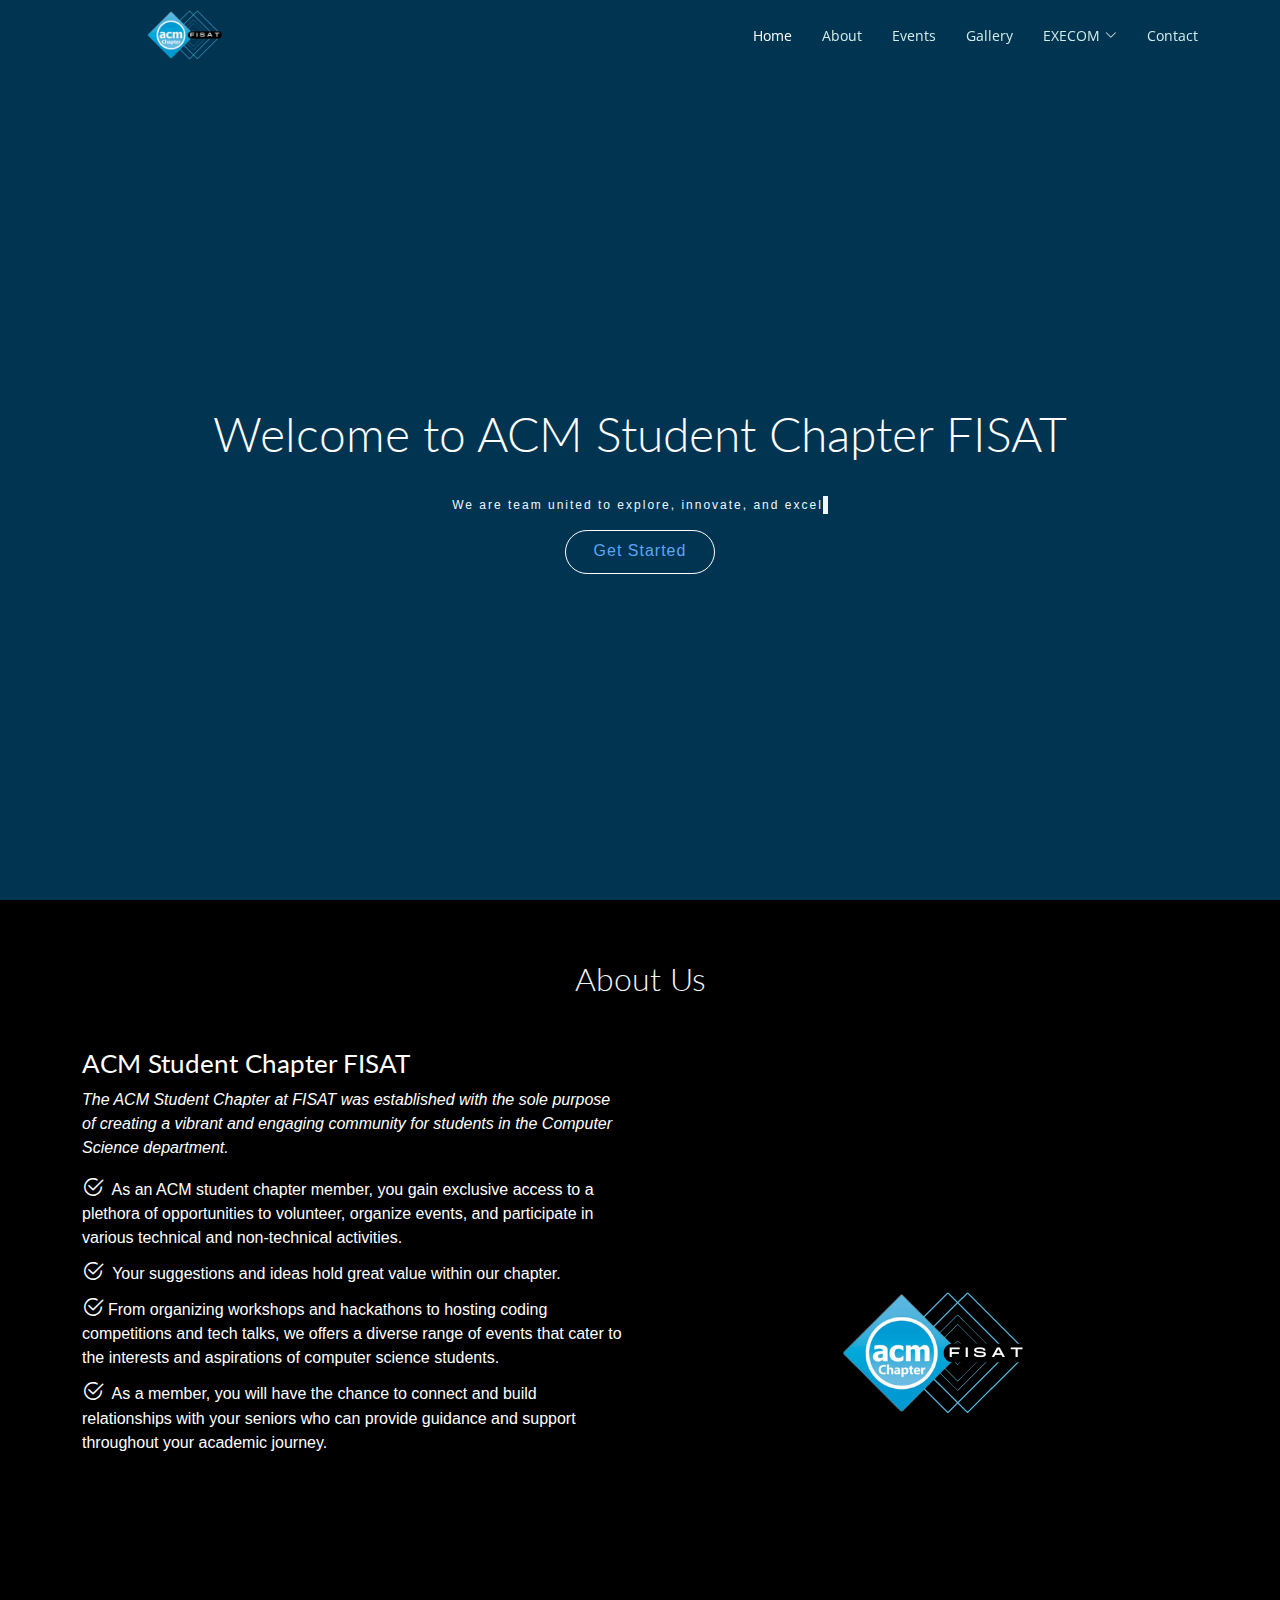
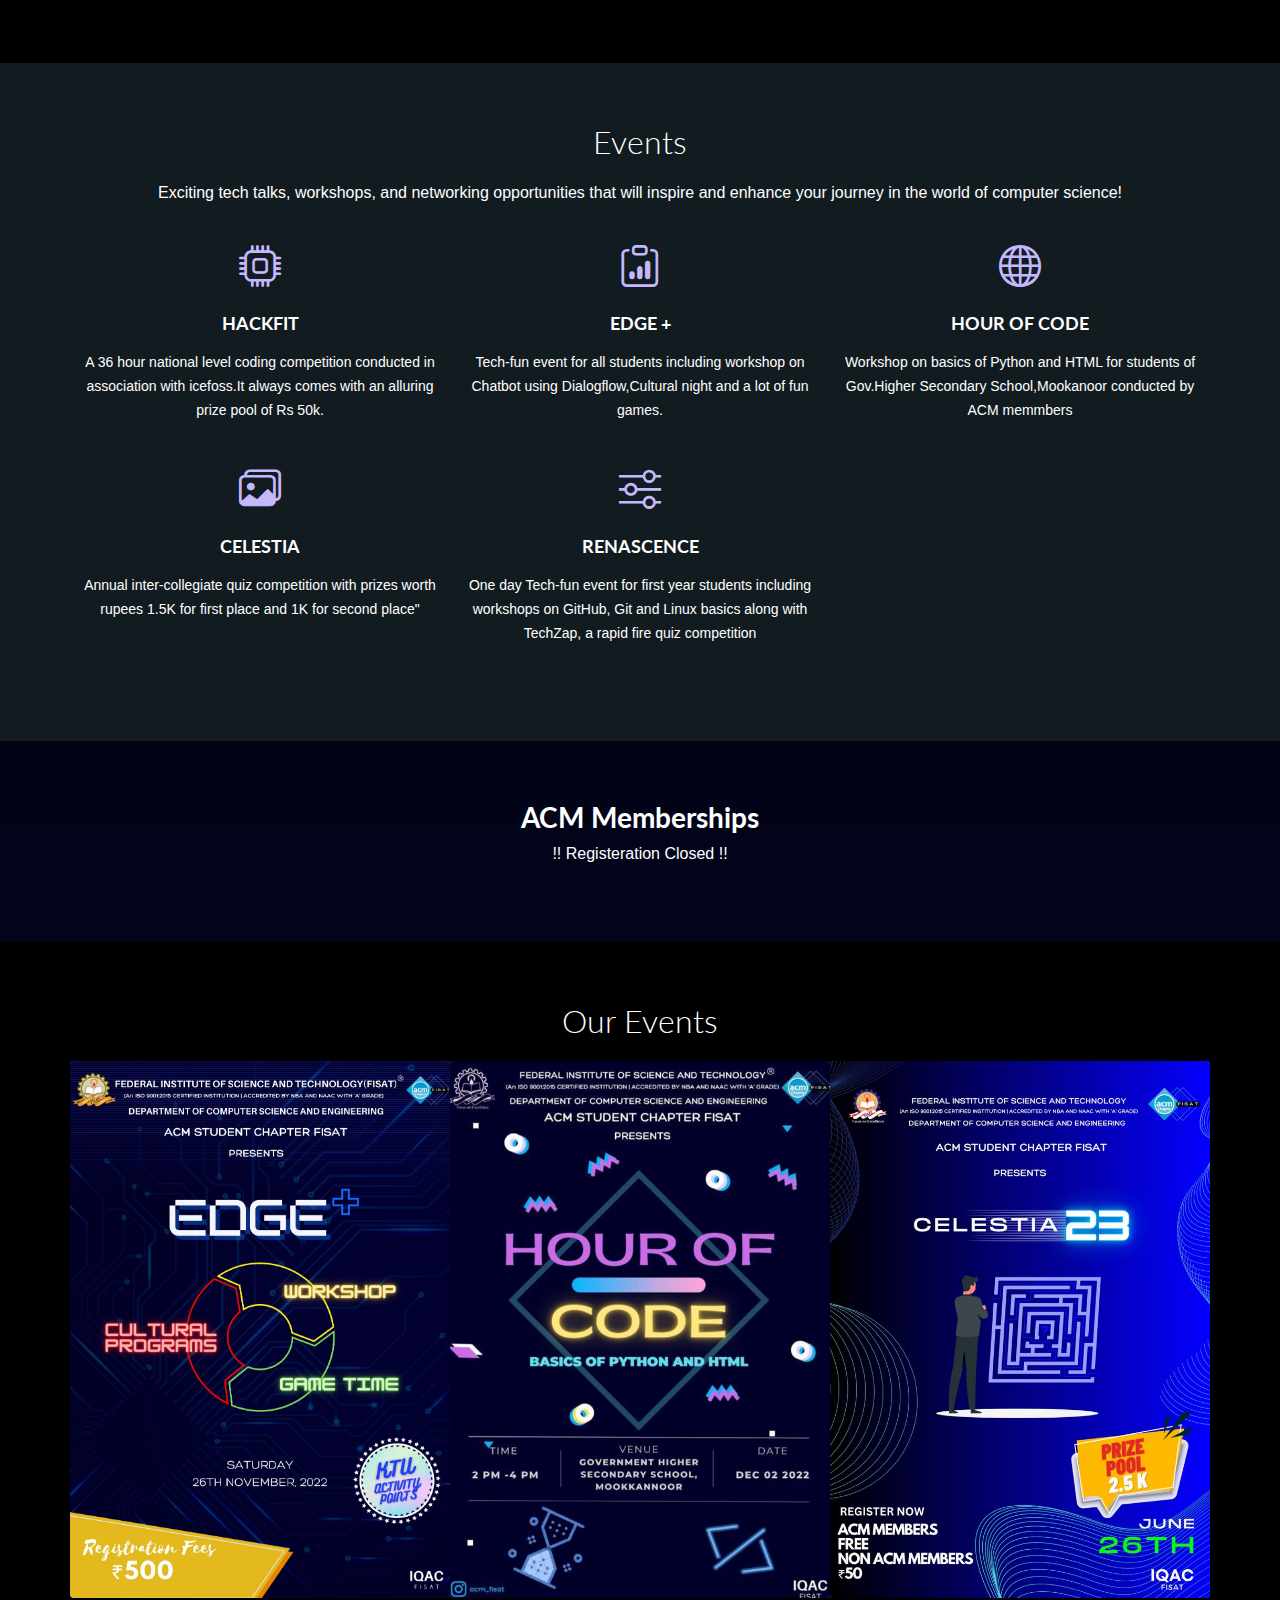
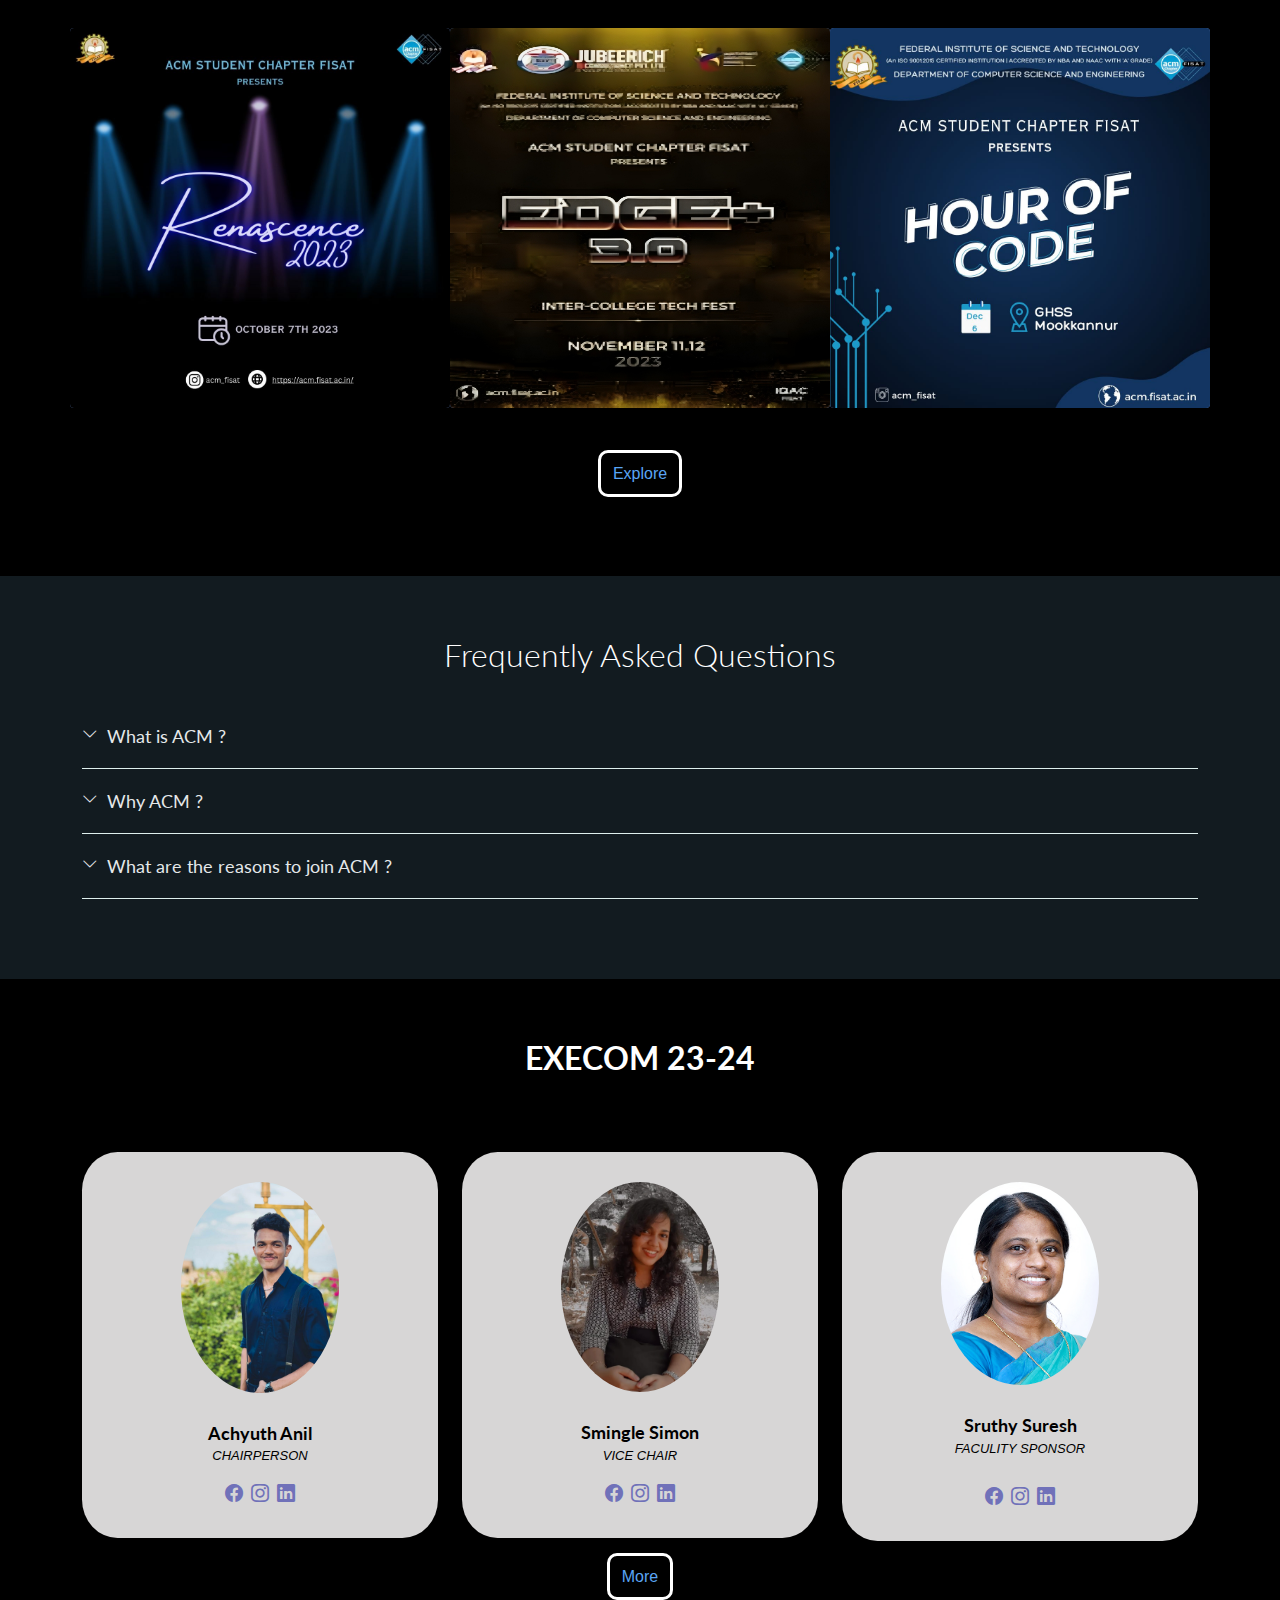
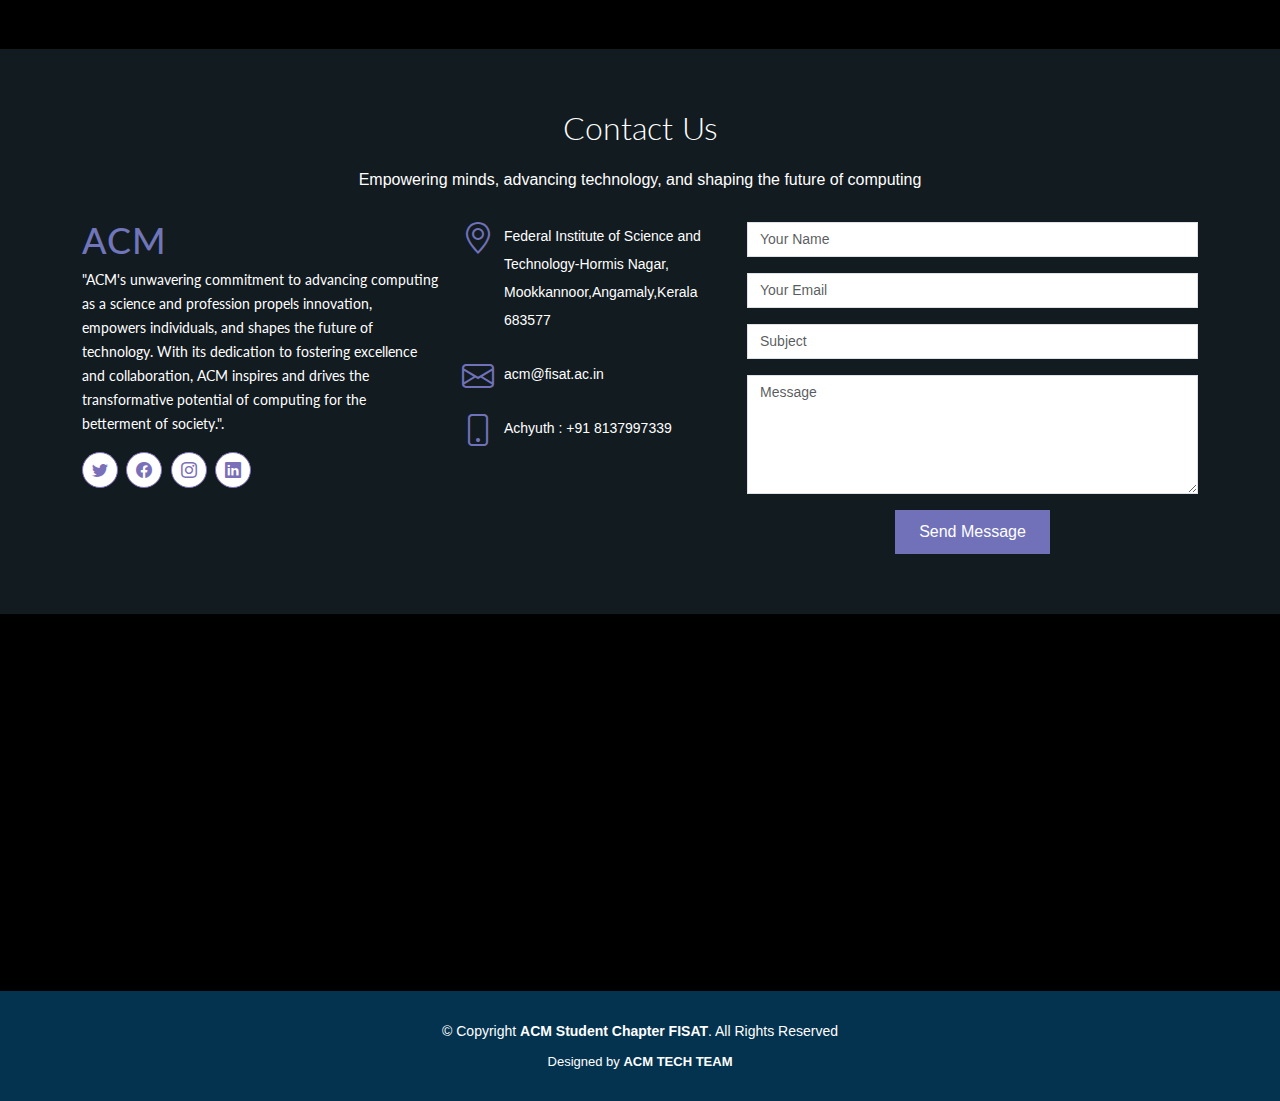
<file: changes-main/changes-main/index.html>
<!DOCTYPE html>
<html lang="en">

<head>
  <meta charset="utf-8">
  <meta content="width=device-width, initial-scale=1.0" name="viewport">

  <title>ACM FISAT</title>
  <meta content="" name="description">
  <meta content="" name="keywords">

  <!-- Favicons -->
  <link href="assets/img/ACM FISAT logo (1).png" rel="icon">
  <link href="assets/img/ACM FISAT logo (1).png" rel="apple-touch-icon">

  <!-- Google Fonts -->
  <link href="https://fonts.googleapis.com/css?family=Open+Sans:300,300i,400,400i,600,600i,700,700i|Lato:400,300,700,900" rel="stylesheet">

  <!-- Vendor CSS Files -->
  <link href="assets/vendor/bootstrap/css/bootstrap.min.css" rel="stylesheet">
  <link href="assets/vendor/bootstrap-icons/bootstrap-icons.css" rel="stylesheet">
  <link href="assets/vendor/glightbox/css/glightbox.min.css" rel="stylesheet">
  <link href="assets/vendor/swiper/swiper-bundle.min.css" rel="stylesheet">

  <!-- Template Main CSS File -->
  <link href="assets/css/style.css" rel="stylesheet">
  <link href="assets/css/gallerystyle.css" rel="stylesheet">

  <!-- =======================================================
  * Template Name: Amoeba
  * Updated: May 30 2023 with Bootstrap v5.3.0
  * Template URL: https://bootstrapmade.com/free-one-page-bootstrap-template-amoeba/
  * Author: BootstrapMade.com
  * License: https://bootstrapmade.com/license/
  ======================================================== -->
</head>

<body>

  <!-- ======= Header ======= -->
  <header id="header" class="fixed-top d-flex align-items-center">
    <div class="container d-flex align-items-center">

      <div class="logo me-auto">
       
        <a href="index.html"><img src="assets/img/logo.png" alt="" class="img-fluid"></a>
      </div>

      <nav id="navbar" class="navbar">
        <ul>
          <li><a class="nav-link scrollto active" href="#hero">Home</a></li>
          <li><a class="nav-link scrollto" href="#about">About</a></li>
          <li><a class="nav-link scrollto" href="#services">Events</a></li>
         
          <li><a href="gallery.html">Gallery</a></li>
          
          <li class="dropdown"><a href="#"><span>EXECOM</span> <i class="bi bi-chevron-down"></i></a>
            <ul>
              <li><a href="ex22.html">EXECOM 2022-23</a></li>
            
              <li><a href="ex23.html">EXECOM 2023-24</a></li>
            
            </ul>
          </li>
          <li><a class="nav-link scrollto" href="#contact">Contact</a></li>
        </ul>
        <i class="bi bi-list mobile-nav-toggle"></i>
      </nav>
    </div>
  </header><!-- End #header -->

  <!-- ======= Hero Section ======= -->
  <section id="hero">
    <div class="hero-container">
      <h1>Welcome to ACM Student Chapter FISAT</h1>
      &nbsp;
      <div class="gallery wrapper" >
        <p class="creativehead" >We are team united to explore, innovate, and excel</p>
              </div>
      
             
   
  <div class="btn-get-started scrollto" >
    <a href="#about">Get Started</a> 
  </div>
    </div>
  </section><!-- #hero -->

  <main id="main">

    <!-- ======= About Us Section ======= -->
    <section id="about" class="about">
      <div class="container">

        <div class="section-title">
          <h2>About Us</h2>
        </div>

        <div class="row">
          <div class="col-lg-6 order-1 order-lg-2">
            <img src="assets/img/ACM FISAT logo2.png" class="img-fluid" alt="Our team pic">
          </div>
          <div class="col-lg-6 pt-4 pt-lg-0 order-2 order-lg-1">
            <h3>ACM Student Chapter FISAT</h3>
            <p class="fst-italic">
              The ACM Student Chapter at FISAT was established with the sole purpose of creating a vibrant and engaging community for students in the Computer Science department.
            </p>
            <ul>
              <li><i class="bi bi-check2-circle"></i> As an ACM student chapter member, you gain exclusive access to a plethora of opportunities to volunteer, organize events, and participate in various technical and non-technical activities. </li>
              <li><i class="bi bi-check2-circle"></i> Your suggestions and ideas hold great value within our chapter.</li>
              <li><i class="bi bi-check2-circle"></i>From organizing workshops and hackathons to hosting coding competitions and tech talks, we offers a diverse range of events that cater to the interests and aspirations of computer science students.</li>
              <li><i class="bi bi-check2-circle"></i> As a member, you will have the chance to connect and build relationships with your seniors who can provide guidance and support throughout your academic journey.</li>
            </ul>
          </div>
        </div>

      </div>
    </section><!-- End About Us Section -->

    <!-- ======= Services Section ======= -->
    <section id="services" class="services section-bg">
      <div class="container">

        <div class="section-title">
          <h2>Events</h2>
          <p>Exciting tech talks, workshops, and networking opportunities that will inspire and enhance your journey in the world of computer science!</p>
        </div>

        <div class="row">
          <div class="col-lg-4 col-md-6 icon-box">
            <div class="icon"><i class="bi bi-cpu"></i></div>
            <h4 class="title"><a href="gallery.html">HackFit</a></h4>
            <p class="description">A 36 hour national level coding competition conducted in association with icefoss.It always comes with an alluring prize pool of Rs 50k.</p>
          </div>
          <div class="col-lg-4 col-md-6 icon-box">
            <div class="icon"><i class="bi bi-clipboard-data"></i></div>
            <h4 class="title"><a href="https://acmedge.vercel.app/">EDGE +</a></h4>
            <p class="description">Tech-fun event for all students including workshop on Chatbot using Dialogflow,Cultural night and a lot of fun games.</p>
          </div>
          <div class="col-lg-4 col-md-6 icon-box">
            <div class="icon"><i class="bi bi-globe"></i></div>
            <h4 class="title"><a href="gallery.html">Hour of code</a></h4>
            <p class="description">Workshop on basics of Python and HTML for students of Gov.Higher Secondary School,Mookanoor conducted by ACM memmbers</p>
          </div>
          <div class="col-lg-4 col-md-6 icon-box">
            <div class="icon"><i class="bi bi-images"></i></div>
            <h4 class="title"><a href="gallery.html">CELESTIA</a></h4>
            <p class="description">Annual inter-collegiate quiz competition with prizes worth rupees 1.5K for first place and 1K for second place"</p>
          </div>
          <div class="col-lg-4 col-md-6 icon-box">
            <div class="icon"><i class="bi bi-sliders"></i></div>
            <h4 class="title"><a href="gallery.html">Renascence</a></h4>
            <p class="description">One day Tech-fun event for first year students including workshops on GitHub, Git and Linux basics along with TechZap, a rapid fire quiz competition</p>
          </div>
         
        </div>

      </div>
    </section><!-- End Services Section -->

    <!-- ======= Call To Action Section ======= -->
    <section class="call-to-action">
      <div class="container">

        <div class="text-center">
          <h3>ACM Memberships</h3>
          <p>!! Registeration Closed !!</p>
          <!--<a class="cta-btn" href="https://forms.gle/uWLX8RZQXjYxAZAb6">Register Now</a>-->
        </div>

      </div>
    </section><!-- End Call To Action Section -->

    <!-- ======= Our Portfolio Section ======= -->
    <section id="portfolio" class="portfolio">
      <div class="container">

        <div class="section-title">
        <b><h2>Our Events</h2></b>
        

    

  

       <div class="row portfolio-container">
        
        <span>
          <div class="col-lg-4 col-md-6 portfolio-item filter-card">
            <div class="portfolio-wrap">
              <img src="assets/img/edge/poster.jpg" class="img-fluid" alt="">
           
           </div>
         </div>


         <div class="col-lg-4 col-md-6 portfolio-item filter-web">
          <div class="portfolio-wrap">
            <img src="assets/img/HoC/newposter.png" class="img-fluid" alt="">
       
         </div>
       </div>


      
        <div class="col-lg-4 col-md-6 portfolio-item filter-app">
              <div class="portfolio-wrap">
                <img src="assets/img/celestia/poster.jpg" class="img-fluid" alt="">
               
              </div>
            </div>
       
       <div class="col-lg-4 col-md-6 portfolio-item filter-event">
        <div class="portfolio-wrap">
          <img src="assets/img/Renescence_23/3.jpg" class="img-fluid" alt="">
         
       </div>
     </div>
      
       
       <div class="col-lg-4 col-md-6 portfolio-item filter-A">
        <div class="portfolio-wrap">
          <img src="assets/img/edge (1).png" class="img-fluid" alt="">
         
       </div>
     </div>

     <div class="col-lg-4 col-md-6 portfolio-item filter-B">
      <div class="portfolio-wrap">
        <img src="assets/img/hourofcode23.jpg" class="img-fluid" alt="">
       
     </div>
   </div>

     


               
     
                  <!-- Full-width column for center alignment -->
      
     
      
   
   </span>
    </div>
    &nbsp;
    <div style="text-align: center">
      <a href="gallery.html" id="show">Explore</a>
    </div>
    </section><!-- End Our Portfolio Section -->

    <!-- ======= Frequently Asked Questions Section ======= -->
    <section id="faq" class="faq section-bg">
      <div class="container">

        <div class="section-title">
          <h2>Frequently Asked Questions</h2>
        </div>

        <ul class="faq-list">

          <li>
            <div data-bs-toggle="collapse" class="collapsed question" href="#faq1">What is ACM ?<i class="bi bi-chevron-down icon-show"></i><i class="bi bi-chevron-up icon-close"></i></div>
            <div id="faq1" class="collapse" data-bs-parent=".faq-list">
              <p>
                ACM Student Chapter is the international Association for Computing Machinery's student society which provides opportunities to students for networking, learn together and share their knowledge. Its main focus is on building and developing members' passion for computer science.
              </p>
            </div>
          </li>

          <li>
            <div data-bs-toggle="collapse" href="#faq2" class="collapsed question">Why ACM ? <i class="bi bi-chevron-down icon-show"></i><i class="bi bi-chevron-up icon-close"></i></div>
            <div id="faq2" class="collapse" data-bs-parent=".faq-list">
              <p>
                ACM strengthens the computing profession's collective voice through strong leadership, promotion of the highest standards, and recognition of technical .
              </p>
            </div>
          </li>

          <li>
            <div data-bs-toggle="collapse" href="#faq4" class="collapsed question">What are the reasons to join ACM ?<i class="bi bi-chevron-down icon-show"></i><i class="bi bi-chevron-up icon-close"></i></div>
            <div id="faq4" class="collapse" data-bs-parent=".faq-list">
              <p>
                There are many reasons to join ACM. When you become a member, you become a part of the dynamic changes that are transforming our world by helping to shape the future of computing. ACM provides the tools and resources to help get you there by advancing your career and enriching your knowledge with life-long learning resources. The members of chapters are eligible for various benefits such as coding competitions, technical talks and mentoring sessions by experienced professionals.
              </p>
            </div>
          </li>

        </ul>

      </div>
    </section><!-- End Frequently Asked Questions Section -->

    <!-- ======= Our Team Section ======= -->
    <section id="team" class="team">
      <div class="container">

        <div class="section-title">
          <h2>EXECOM 23-24</h2>
          <p>Take a look at our dedicated team !!! </p>
        </div>

        <div class="row gy-4">
          <div class="col-lg-4 col-md-6">
            <div class="member">
             <img src="assets/img/Execom/CHAIR_CO/Achyath.png" alt="">
              <h4>Achyuth Anil </h4>
              <span>CHAIRPERSON</span>
              <div class="social">
                <a href=""><i class="bi bi-facebook"></i></a>
                <a href=""><i class="bi bi-instagram"></i></a>
                <a href="https://www.linkedin.com/in/achyuth-anil"><i class="bi bi-linkedin"></i></a>
              </div>
            </div>
          </div>

          
          
          
          
   
           <div class="col-lg-4 col-md-6">
            <div class="member">
              <img src="assets/img/Execom/CHAIR_CO/Sminglesimon.jpg" alt="">
              <h4>Smingle Simon</h4>
              <span>VICE CHAIR </span>
             <div class="social">
              <a href=""><i class="bi bi-facebook"></i></a>
              <a href="https://www.instagram.com/smingle.__/"><i class="bi bi-instagram"></i></a>
              <a href="https://in.linkedin.com/in/smingle-simon-831604257"><i class="bi bi-linkedin"></i></a>
             </div>
           </div>
          </div>
          <div class="col-lg-4 col-md-6">
            <div class="member">
              <img src="assets/img/Execom/Advisors/sruthy miss.jpg" alt="">
              <h4>Sruthy Suresh </h4>
              <span>FACULITY SPONSOR</span>
              <p>
                
              </p>
              <div class="social">
                <a href=""><i class="bi bi-facebook"></i></a>
                <a href=""><i class="bi bi-instagram"></i></a>
                <a href="http://www.linkedin.com/in/sruthy-suresh-87ba32243"><i class="bi bi-linkedin"></i></a>
              </div>
            </div>
          </div>
          <div class="col-lg-12 text-center"> <!-- Full-width column for center alignment -->
            <div class="show-more-button" >
              <a href="ex23.html" id="show">More</a>
            </div>
          </div>
        

    </section>
    <!-- End Our Team Section -->

    <!-- ======= Contact Us Section ======= -->
    <section id="contact" class="contact section-bg">
      <div class="container">

        <div class="section-title">
          <h2>Contact Us</h2>
          <p> Empowering minds, advancing technology, and shaping the future of computing</p>
        </div>

        <div class="row">

          <div class="col-lg-4 col-md-6">
            <div class="contact-about">
              <h3>ACM</h3>
              <p>"ACM's unwavering commitment to advancing computing as a science and profession propels innovation, empowers individuals, and shapes the future of technology. With its dedication to fostering excellence and collaboration, ACM inspires and drives the transformative potential of computing for the betterment of society.".</p>
              <div class="social-links">
                <a href="#" class="twitter"><i class="bi bi-twitter"></i></a>
                <a href="#" class="facebook"><i class="bi bi-facebook"></i></a>
                <a href="https://www.instagram.com/acm_fisat/" class="instagram"><i class="bi bi-instagram"></i></a>
                <a href="#" class="linkedin"><i class="bi bi-linkedin"></i></a>
              </div>
            </div>
          </div>

          <div class="col-lg-3 col-md-6">
            <div class="info">
              <div>
                <i class="bi bi-geo-alt"></i>
                <p>Federal Institute of Science and Technology-Hormis Nagar,<br>Mookkannoor,Angamaly,Kerala<br>683577</p>
              </div>

              <div>
                <i class="bi bi-envelope"></i>
                <p>acm@fisat.ac.in</p>
              </div>

              <div>
                <i class="bi bi-phone"></i>
                <p>Achyuth : +91 8137997339</p>
                <!-- <p>+91 8137997339</p> -->
              </div>

            </div>
          </div>

          <div class="col-lg-5 col-md-12">
            <form action="forms/contact.php" method="post" role="form" class="php-email-form">
              <div class="form-group">
                <input type="text" name="name" class="form-control" id="name" placeholder="Your Name" required>
              </div>
              <div class="form-group mt-3">
                <input type="email" class="form-control" name="email" id="email" placeholder="Your Email" required>
              </div>
              <div class="form-group mt-3">
                <input type="text" class="form-control" name="subject" id="subject" placeholder="Subject" required>
              </div>
              <div class="form-group mt-3">
                <textarea class="form-control" name="message" rows="5" placeholder="Message" required></textarea>
              </div>
              <div class="my-3">
                <div class="loading">Loading</div>
                <div class="error-message"></div>
                <div class="sent-message">Your message has been sent. Thank you!</div>
              </div>
              <div class="text-center"><button type="submit">Send Message</button></div>
            </form>
          </div>

        </div>

      </div>
    </section><!-- End Contact Us Section -->

    <!-- ======= Map Section ======= -->
    <section class="map">
      <iframe src="https://www.google.com/maps/embed?pb=!1m18!1m12!1m3!1d3926.372352761861!2d76.40626477370823!3d10.231522869010817!2m3!1f0!2f0!3f0!3m2!1i1024!2i768!4f13.1!3m3!1m2!1s0x3b08068aa17bd247%3A0xf048b9ebcbd2af28!2sFederal%20Institute%20of%20Science%20And%20Technology%20(FISAT)%C2%AE!5e0!3m2!1sen!2sin!4v1686670296055!5m2!1sen!2sin" width="600" height="450" style="border:0;" allowfullscreen="" loading="lazy" referrerpolicy="no-referrer-when-downgrade"></iframe>
    </section><!-- End Map Section -->

  </main><!-- End #main -->

  <!-- ======= Footer ======= -->
  <footer id="footer">
    <div class="container">
      <div class="copyright">
        &copy; Copyright <strong><span>ACM Student Chapter FISAT</span></strong>. All Rights Reserved
      </div>
      <div class="credits">
        <!-- All the links in the footer should remain intact. -->
        <!-- You can delete the links only if you purchased the pro version. -->
        <!-- Licensing information: https://bootstrapmade.com/license/ -->
        <!-- Purchase the pro version with working PHP/AJAX contact form: https://bootstrapmade.com/free-one-page-bootstrap-template-amoeba/ -->
        Designed by <strong><SPAN>ACM TECH TEAM</SPAN></strong>
      </div>
    </div>
  </footer><!-- End #footer -->

  <a href="#" class="back-to-top d-flex align-items-center justify-content-center"><i class="bi bi-arrow-up-short"></i></a>

  <!-- Vendor JS Files -->
  <script src="assets/vendor/bootstrap/js/bootstrap.bundle.min.js"></script>
  <script src="assets/vendor/glightbox/js/glightbox.min.js"></script>
  <script src="assets/vendor/isotope-layout/isotope.pkgd.min.js"></script>
  <script src="assets/vendor/swiper/swiper-bundle.min.js"></script>
  <script src="assets/vendor/php-email-form/validate.js"></script>

  <!-- Template Main JS File -->
  <script src="assets/js/main.js"></script>

</body>

</html>
</file>
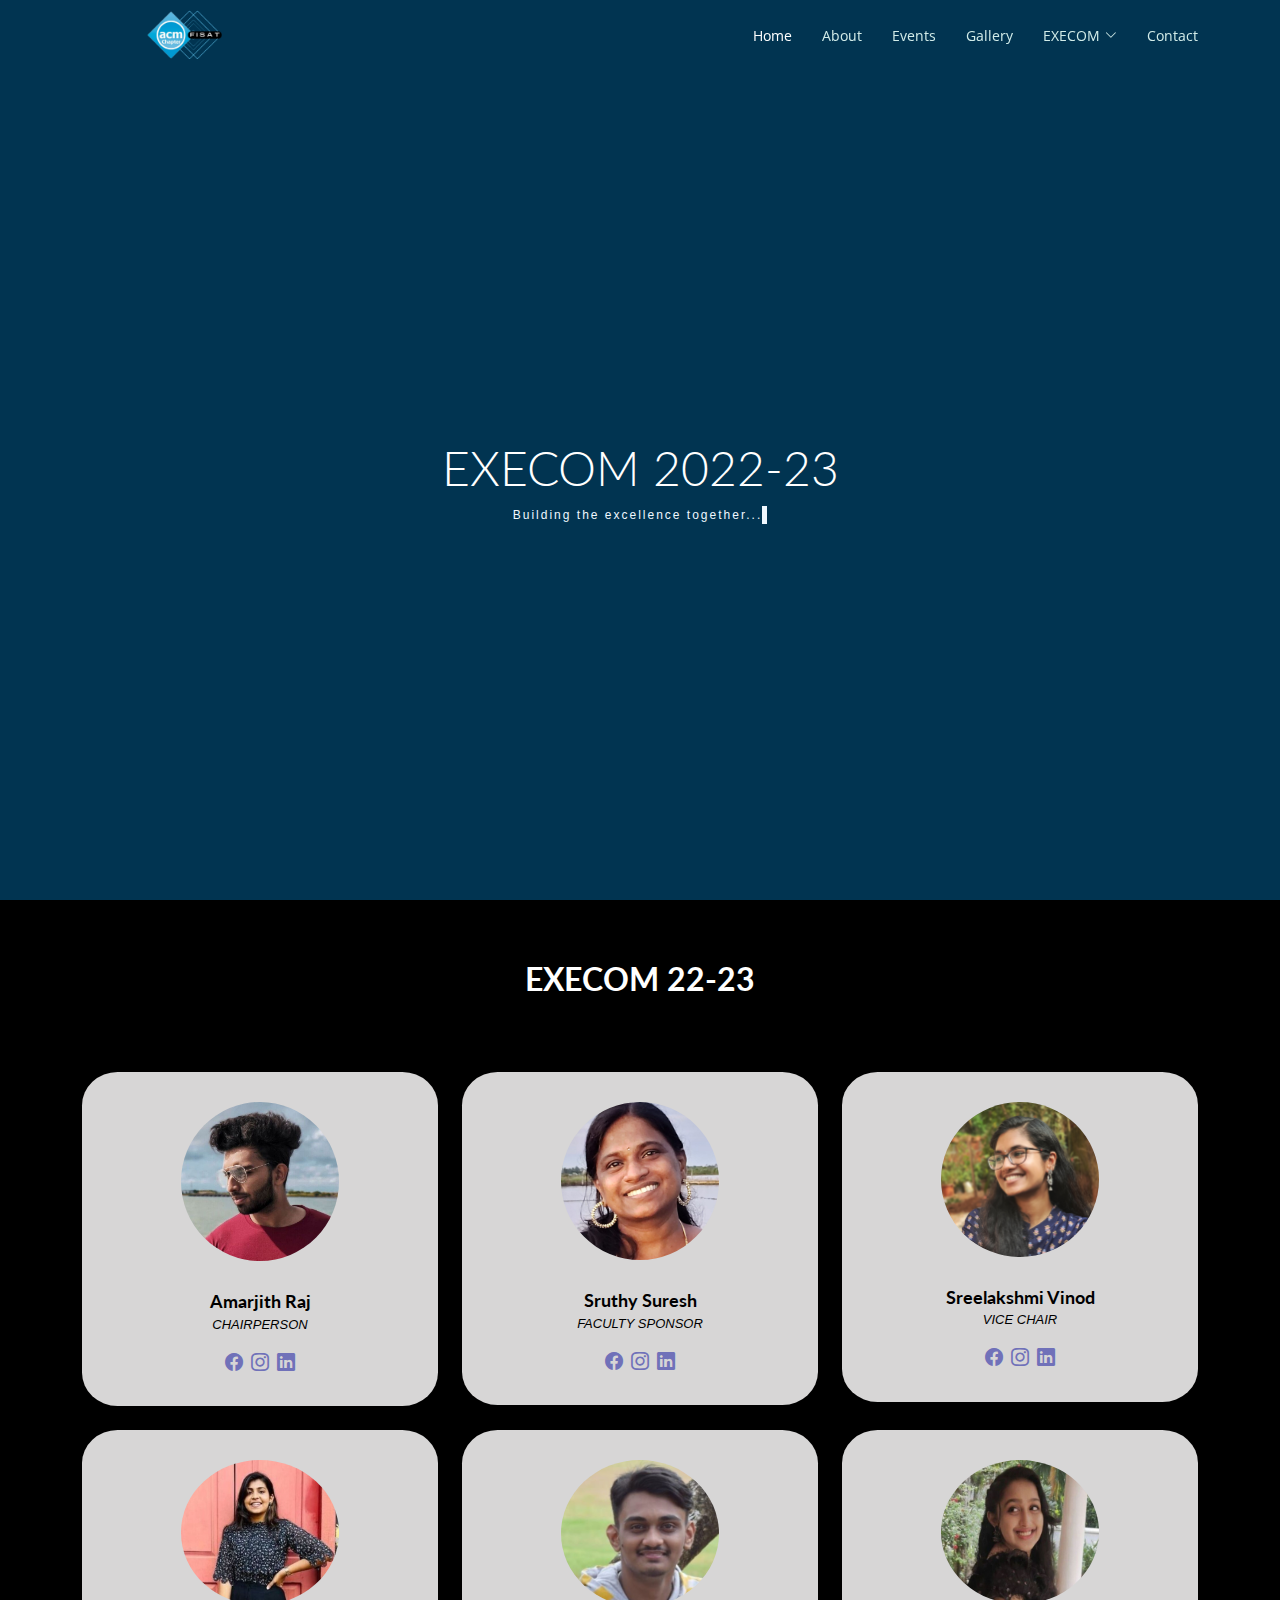
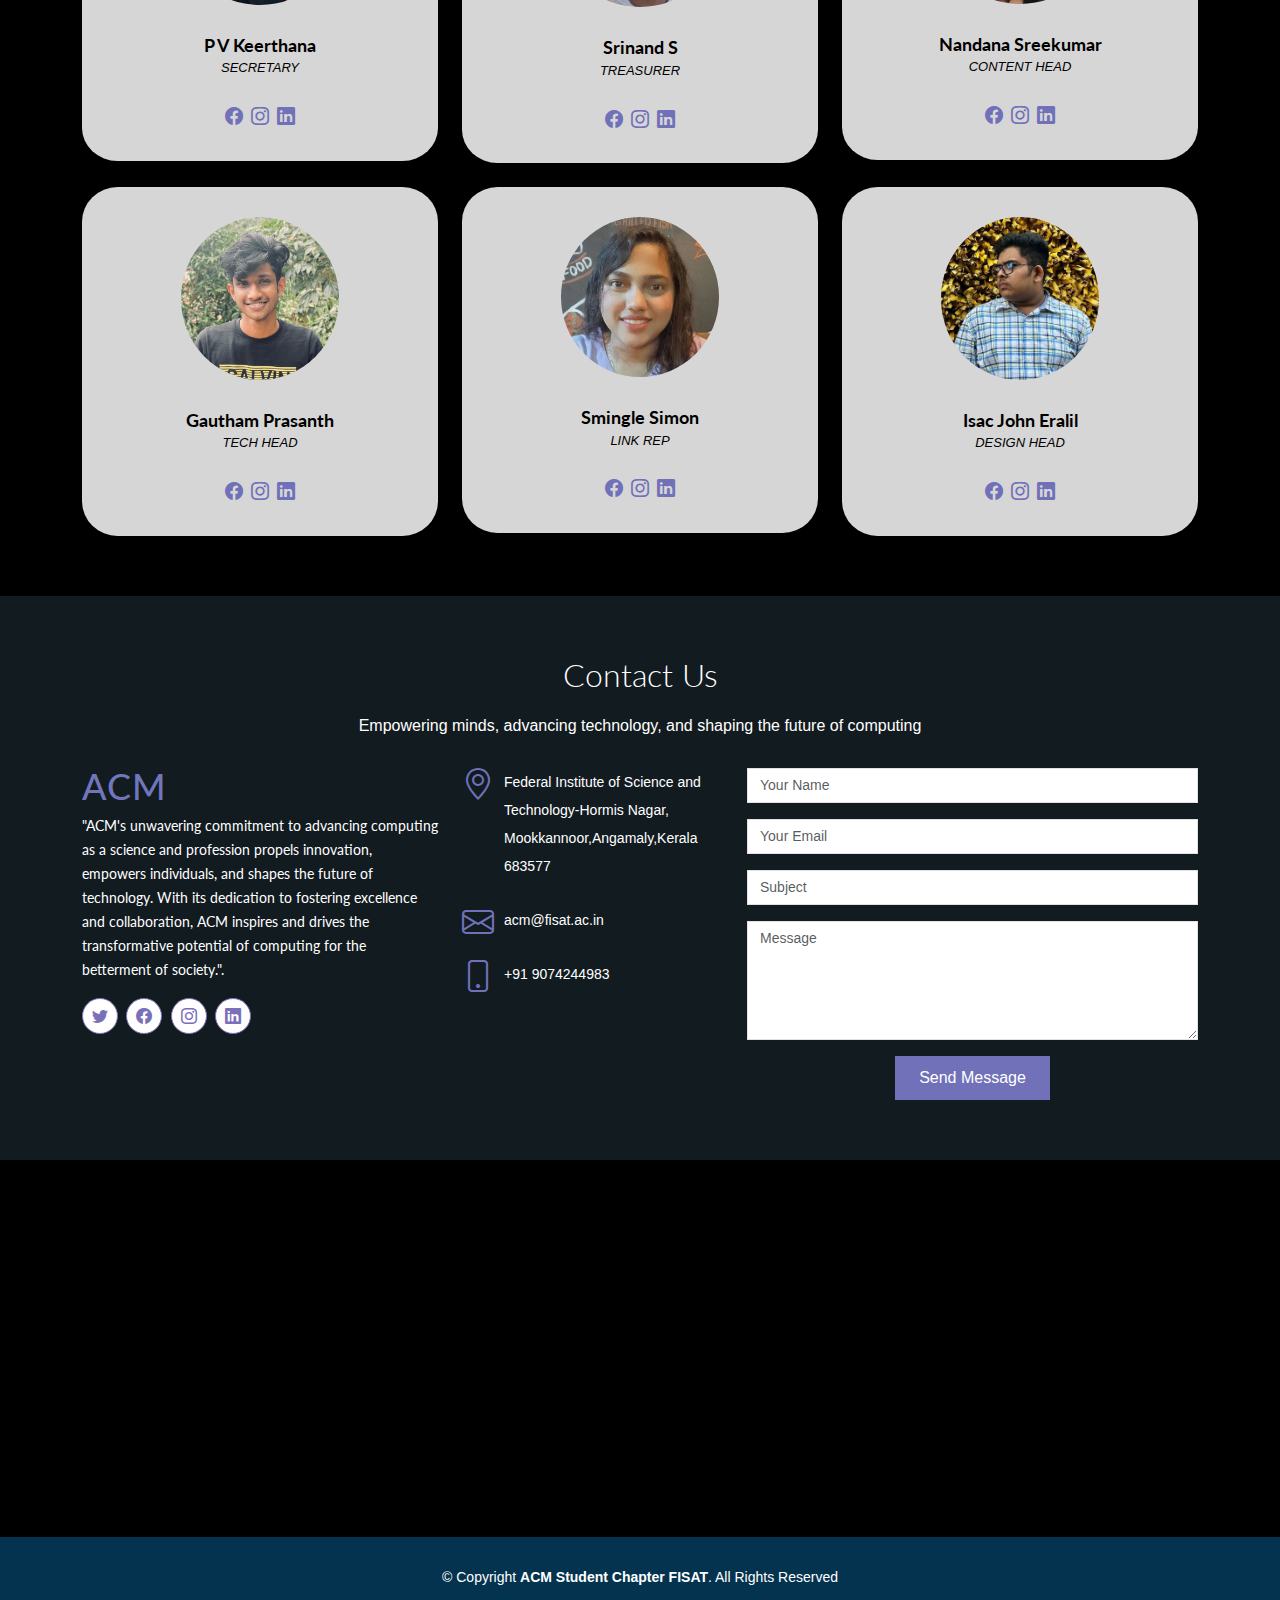
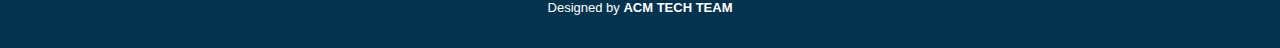
<file: changes-main/changes-main/ex22.html>
<!DOCTYPE html>
<html lang="en">

<head>
  <meta charset="utf-8">
  <meta content="width=device-width, initial-scale=1.0" name="viewport">

  <title>ACM Student Chapter FISAT</title>
  <meta content="" name="description">
  <meta content="" name="keywords">

  <!-- Favicons -->
  <link href="assets/img/team/logoo.png" rel="icon">
  <link href="assets/img/apple-touch-icon.png" rel="apple-touch-icon">

  <!-- Google Fonts -->
  <link href="https://fonts.googleapis.com/css?family=Open+Sans:300,300i,400,400i,600,600i,700,700i|Lato:400,300,700,900" rel="stylesheet">

  <!-- Vendor CSS Files -->
  <link href="assets/vendor/bootstrap/css/bootstrap.min.css" rel="stylesheet">
  <link href="assets/vendor/bootstrap-icons/bootstrap-icons.css" rel="stylesheet">
  <link href="assets/vendor/glightbox/css/glightbox.min.css" rel="stylesheet">
  <link href="assets/vendor/swiper/swiper-bundle.min.css" rel="stylesheet">

  <!-- Template Main CSS File -->
  <link href="assets/css/style.css" rel="stylesheet">
  <link href="assets/css/gallerystyle.css" rel="stylesheet">

  <!-- =======================================================
  * Template Name: Amoeba
  * Updated: May 30 2023 with Bootstrap v5.3.0
  * Template URL: https://bootstrapmade.com/free-one-page-bootstrap-template-amoeba/
  * Author: BootstrapMade.com
  * License: https://bootstrapmade.com/license/
  ======================================================== -->
</head>

<body>

  <!-- ======= Header ======= -->
  <header id="header" class="fixed-top d-flex align-items-center">
    <div class="container d-flex align-items-center">

      <div class="logo me-auto">
        <!-- <h1><a href="index.html">Amoeba</a></h1> -->
        <!-- Uncomment below if you prefer to use an image logo -->
        <a href="index.html"><img src="assets/img/logo.png" alt="" class="img-fluid"></a>
      </div>

      <nav id="navbar" class="navbar">
        <ul>
          <li><a class="nav-link scrollto active" href="index.html">Home</a></li>
          <li><a class="nav-link scrollto" href="index.html#about">About</a></li>
          <li><a class="nav-link scrollto" href="index.html#services">Events</a></li>
          <li><a class="nav-link scrollto" href="index.html#portfolio">Gallery</a></li>
          <!-- <li><a class="nav-link scrollto" href="index.html#team">Team</a></li> -->
          <li class="dropdown"><a href="#"><span>EXECOM</span> <i class="bi bi-chevron-down"></i></a>
            <ul>
              <li><a href="ex22.html">EXECOM 2022-23</a></li>
             
              <li><a href="ex23.html">EXECOM 2023-24</a></li>
             
            </ul>
          </li>
          <li><a class="nav-link scrollto" href="#contact">Contact</a></li>
        </ul>
        <i class="bi bi-list mobile-nav-toggle"></i>
      </nav>
      <!-- .navbar -->

    </div>
  </header><!-- End #header -->

  <!-- ======= Hero Section ======= -->
  <section id="hero">
    <div class="hero-container">
      <h1>EXECOM 2022-23</h1>
     
      <div class="gallery wrapper" >
        <p class="creativehead" >Building the excellence together... </p>
              </div>
     
    </div>
  </section><!-- #hero -->

  <main id="main">

  

    <!-- ======= Our Team Section ======= -->
    <section id="team" class="team">
      <div class="container">

        <div class="section-title">
          <h2>EXECOM 22-23</h2>
          <p>Take a look at our dedicated team !!! </p>
        </div>

        <div class="row gy-4">
          <div class="col-lg-4 col-md-6">
            <div class="member">
             <img src="assets/img/team/chair1acm.jpg" alt="">
              <h4>Amarjith Raj</h4>
              <span>CHAIRPERSON</span>
              <div class="social">
                <a href=""><i class="bi bi-facebook"></i></a>
                <a href=""><i class="bi bi-instagram"></i></a>
                <a href="https://www.linkedin.com/in/amarjith-raj-b2822a196/"><i class="bi bi-linkedin"></i></a>
              </div>
            </div>
          </div>

          
          
          
          
          <div class="col-lg-4 col-md-6">
            <div class="member">
              <img src="assets/img/team/faculty.jpeg" alt="">
              <h4>Sruthy Suresh </h4>
              <span>FACULTY SPONSOR</span>
              <div class="social">
                <a href=""><i class="bi bi-facebook"></i></a>
                <a href=""><i class="bi bi-instagram"></i></a>
                <a href="http://www.linkedin.com/in/sruthy-suresh-87ba32243"><i class="bi bi-linkedin"></i></a>
              </div>
            </div>
          </div>
          
           <div class="col-lg-4 col-md-6">
            <div class="member">
              <img src="assets/img/team/sreelakshmiacm.jpeg" alt="">
              <h4>Sreelakshmi Vinod</h4>
              <span>VICE CHAIR </span>
             <div class="social">
              <a href=""><i class="bi bi-facebook"></i></a>
              <a href="https://www.instagram.com/sree.lxmii/"><i class="bi bi-instagram"></i></a>
              <a href="https://www.linkedin.com/in/sreelakshmi-vinod-b227471b8"><i class="bi bi-linkedin"></i></a>
             </div>
           </div>
          </div>
          <div class="col-lg-4 col-md-6">
            <div class="member">
              <img src="assets/img/team/Secret1acm.jpg" alt="">
              <h4>P V Keerthana</h4>
              <span>SECRETARY</span>
              <p>
                
              </p>
              <div class="social">
                <a href=""><i class="bi bi-facebook"></i></a>
                <a href=""><i class="bi bi-instagram"></i></a>
                <a href="https://www.linkedin.com/in/p-v-keerthana-25b5b3257"><i class="bi bi-linkedin"></i></a>
              </div>
            </div>
          </div>

          <div class="col-lg-4 col-md-6">
            <div class="member">
              <img src="assets/img/team/treasureracm.jpeg" alt="">
              <h4>Srinand S</h4>
              <span>TREASURER</span>
              <p>
  
              </p>
              <div class="social">
                <a href=""><i class="bi bi-facebook"></i></a>
                <a href="https://www.instagram.com/sri_nand_nmbiar/"><i class="bi bi-instagram"></i></a>
                <a href=""><i class="bi bi-linkedin"></i></a>
              </div>
            </div>
          </div>     
          
          <div class="col-lg-4 col-md-6">
            <div class="member">
              <img src="assets/img/team/Content1acm.jpg" alt="">
              <h4>Nandana Sreekumar </h4>
              <span>CONTENT HEAD</span>
              <p>
                
              </p>
              <div class="social">
                <a href=""><i class="bi bi-facebook"></i></a>
                <a href="https://www.instagram.com/_nandanaaa_sreekumar_/"><i class="bi bi-instagram"></i></a>
                <a href="https://www.linkedin.com/in/nandana-sreekumar-nair-55076a245"><i class="bi bi-linkedin"></i></a>
              </div>
            </div>
          </div>

          
        <div class="col-lg-4 col-md-6">
                <div class="member">
                  <img src="assets/img/team/techacm.jpeg" alt="">
                  <h4>Gautham Prasanth</h4>
                  <span>TECH HEAD </span>
                  <p>
                    
                  </p>
                  <div class="social">
                    <a href="https://www.facebook.com/profile.php?id=100069246251568"><i class="bi bi-facebook"></i></a>
                    <a href="https://www.instagram.com/ps_arx/"><i class="bi bi-instagram"></i></a>
                    <a href="https://www.linkedin.com/in/gautham-prasanth-3276a5251/"><i class="bi bi-linkedin"></i></a>
                  </div>
                </div>
              </div>
                  <div class="col-lg-4 col-md-6">
                    <div class="member">
                      <img src="assets/img/team/link1acm.jpg" alt="">
                      <h4>Smingle Simon </h4>
                      <span>LINK REP</span>
                      <p>
          
                      </p>
                      <div class="social">
                        <a href="https://www.facebook.com/smingle.simon"><i class="bi bi-facebook"></i></a>
                        <a href="https://www.instagram.com/smingle.__/"><i class="bi bi-instagram"></i></a>
                        <a href="https://www.linkedin.com/in/smingle-simon-831604257"><i class="bi bi-linkedin"></i></a>
                      </div>
                    </div>
                  </div>
                      
                          
                              <div class="col-lg-4 col-md-6">
                                <div class="member">
                                  <img src="assets/img/team/designacm.jpg" alt="">
                                  <h4>Isac John Eralil</h4>
                                  <span>DESIGN HEAD</span>
                                  <p>
                                  
                                  </p>
                                  
                                 <div class="social">
                                  <a href="https://www.facebook.com/isac.johneralil"><i class="bi bi-facebook"></i></a>
                                  <a href="https://www.instagram.com/isac.je/https://www.instagram.com/isac.je/"><i class="bi bi-instagram"></i></a>
                                  <a href="https://www.linkedin.com/in/isac-john-eralil-9b48a21a3"><i class="bi bi-linkedin"></i></a>
                                 </div>
                               </div>
                              </div>

                        </div>


    </section><!-- End Our Team Section -->

    <!-- ======= Contact Us Section ======= -->
    <section id="contact" class="contact section-bg">
      <div class="container">

        <div class="section-title">
          <h2>Contact Us</h2>
          <p> Empowering minds, advancing technology, and shaping the future of computing</p>
        </div>

        <div class="row">

          <div class="col-lg-4 col-md-6">
            <div class="contact-about">
              <h3>ACM</h3>
              <p>"ACM's unwavering commitment to advancing computing as a science and profession propels innovation, empowers individuals, and shapes the future of technology. With its dedication to fostering excellence and collaboration, ACM inspires and drives the transformative potential of computing for the betterment of society.".</p>
              <div class="social-links">
                <a href="#" class="twitter"><i class="bi bi-twitter"></i></a>
                <a href="#" class="facebook"><i class="bi bi-facebook"></i></a>
                <a href="https://www.instagram.com/acm_fisat/" class="instagram"><i class="bi bi-instagram"></i></a>
                <a href="#" class="linkedin"><i class="bi bi-linkedin"></i></a>
              </div>
            </div>
          </div>

          <div class="col-lg-3 col-md-6">
            <div class="info">
              <div>
                <i class="bi bi-geo-alt"></i>
                <p>Federal Institute of Science and Technology-Hormis Nagar,<br>Mookkannoor,Angamaly,Kerala<br>683577</p>
              </div>

              <div>
                <i class="bi bi-envelope"></i>
                <p>acm@fisat.ac.in</p>
              </div>

              <div>
                <i class="bi bi-phone"></i>
                <p>+91 9074244983</p>
              </div>

            </div>
          </div>

          <div class="col-lg-5 col-md-12">
            <form action="forms/contact.php" method="post" role="form" class="php-email-form">
              <div class="form-group">
                <input type="text" name="name" class="form-control" id="name" placeholder="Your Name" required>
              </div>
              <div class="form-group mt-3">
                <input type="email" class="form-control" name="email" id="email" placeholder="Your Email" required>
              </div>
              <div class="form-group mt-3">
                <input type="text" class="form-control" name="subject" id="subject" placeholder="Subject" required>
              </div>
              <div class="form-group mt-3">
                <textarea class="form-control" name="message" rows="5" placeholder="Message" required></textarea>
              </div>
              <div class="my-3">
                <div class="loading">Loading</div>
                <div class="error-message"></div>
                <div class="sent-message">Your message has been sent. Thank you!</div>
              </div>
              <div class="text-center"><button type="submit">Send Message</button></div>
            </form>
          </div>

        </div>

      </div>
    </section><!-- End Contact Us Section -->

    <!-- ======= Map Section ======= -->
    <section class="map">
      <iframe src="https://www.google.com/maps/embed?pb=!1m18!1m12!1m3!1d3926.372352761861!2d76.40626477370823!3d10.231522869010817!2m3!1f0!2f0!3f0!3m2!1i1024!2i768!4f13.1!3m3!1m2!1s0x3b08068aa17bd247%3A0xf048b9ebcbd2af28!2sFederal%20Institute%20of%20Science%20And%20Technology%20(FISAT)%C2%AE!5e0!3m2!1sen!2sin!4v1686670296055!5m2!1sen!2sin" width="600" height="450" style="border:0;" allowfullscreen="" loading="lazy" referrerpolicy="no-referrer-when-downgrade"></iframe>
    </section><!-- End Map Section -->

  </main><!-- End #main -->

  <!-- ======= Footer ======= -->
  <footer id="footer">
    <div class="container">
      <div class="copyright">
        &copy; Copyright <strong><span>ACM Student Chapter FISAT</span></strong>. All Rights Reserved
      </div>
      <div class="credits">
       
        Designed by <strong><SPAN>ACM TECH TEAM</SPAN></strong>
      </div>
    </div>
  </footer><!-- End #footer -->

  <a href="#" class="back-to-top d-flex align-items-center justify-content-center"><i class="bi bi-arrow-up-short"></i></a>

  <!-- Vendor JS Files -->
  <script src="assets/vendor/bootstrap/js/bootstrap.bundle.min.js"></script>
  <script src="assets/vendor/glightbox/js/glightbox.min.js"></script>
  <script src="assets/vendor/isotope-layout/isotope.pkgd.min.js"></script>
  <script src="assets/vendor/swiper/swiper-bundle.min.js"></script>
  <script src="assets/vendor/php-email-form/validate.js"></script>

  <!-- Template Main JS File -->
  <script src="assets/js/main.js"></script>

</body>

</html>
</file>
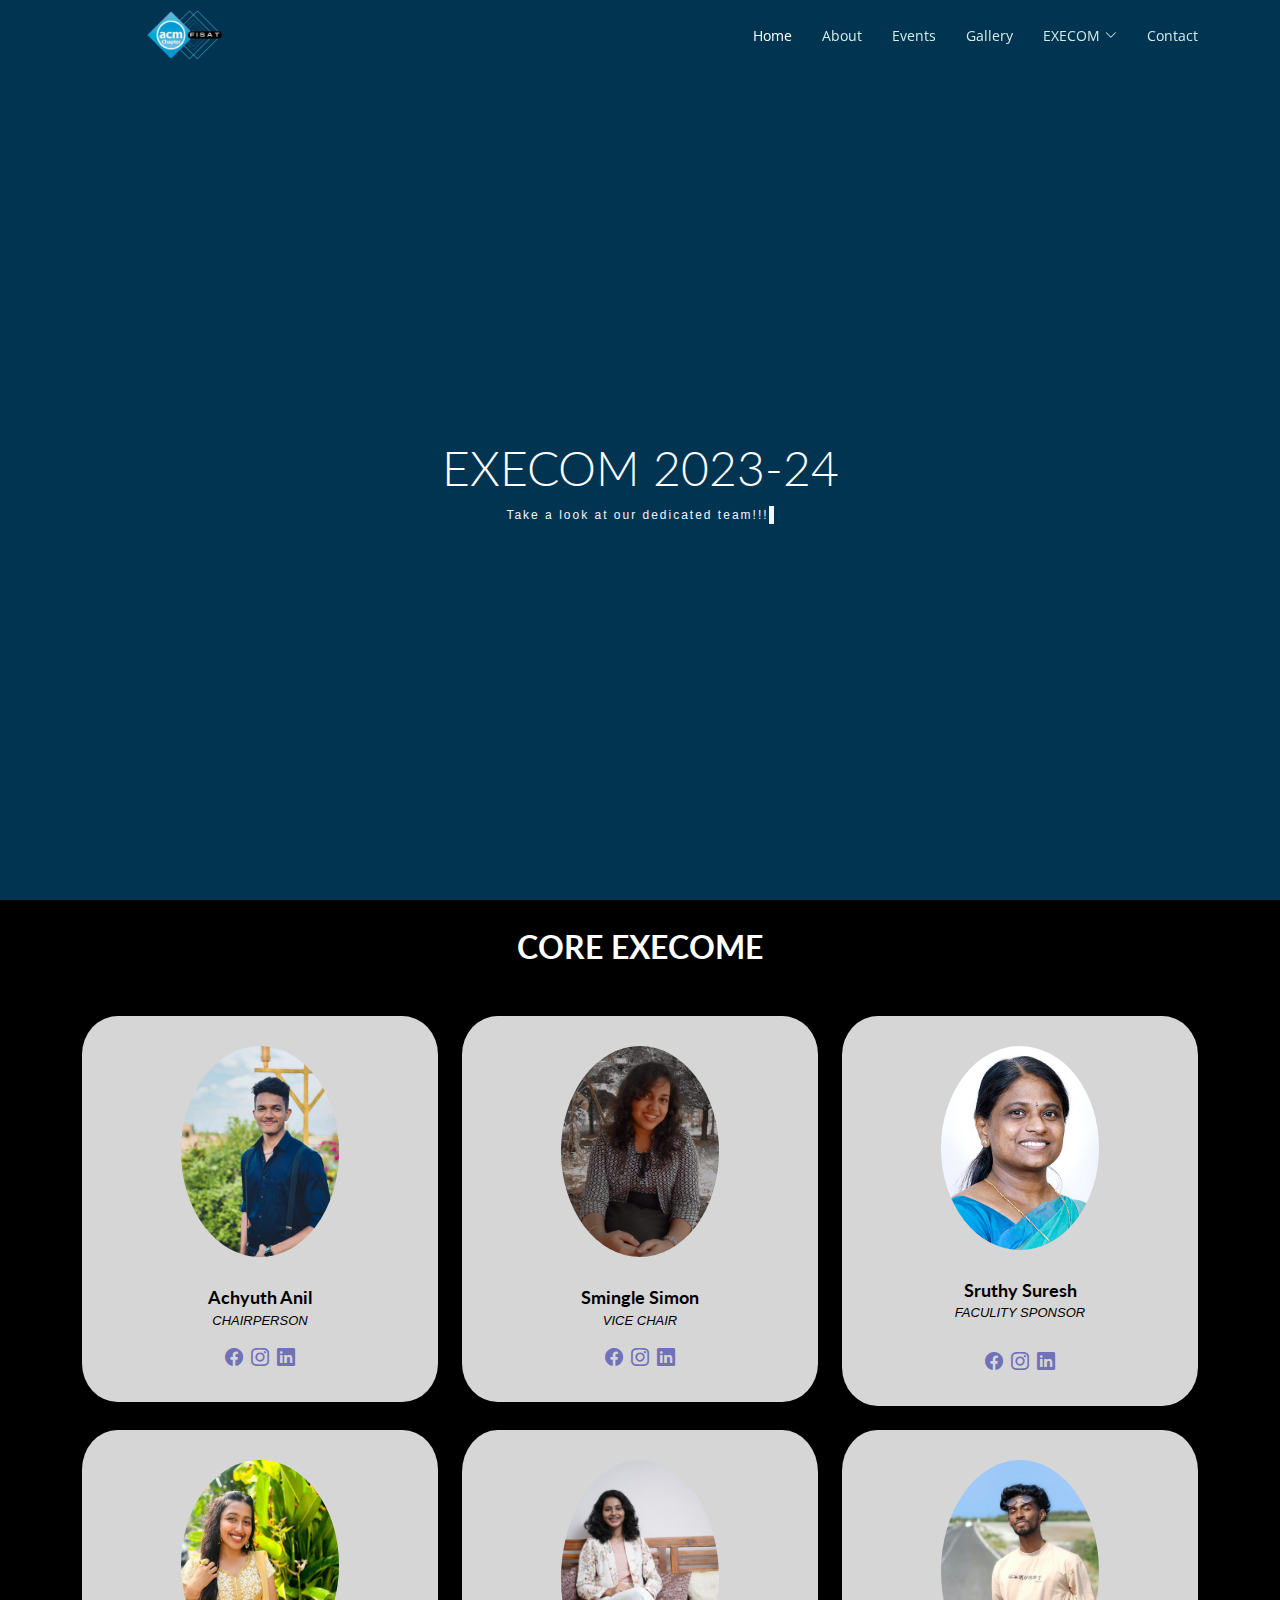
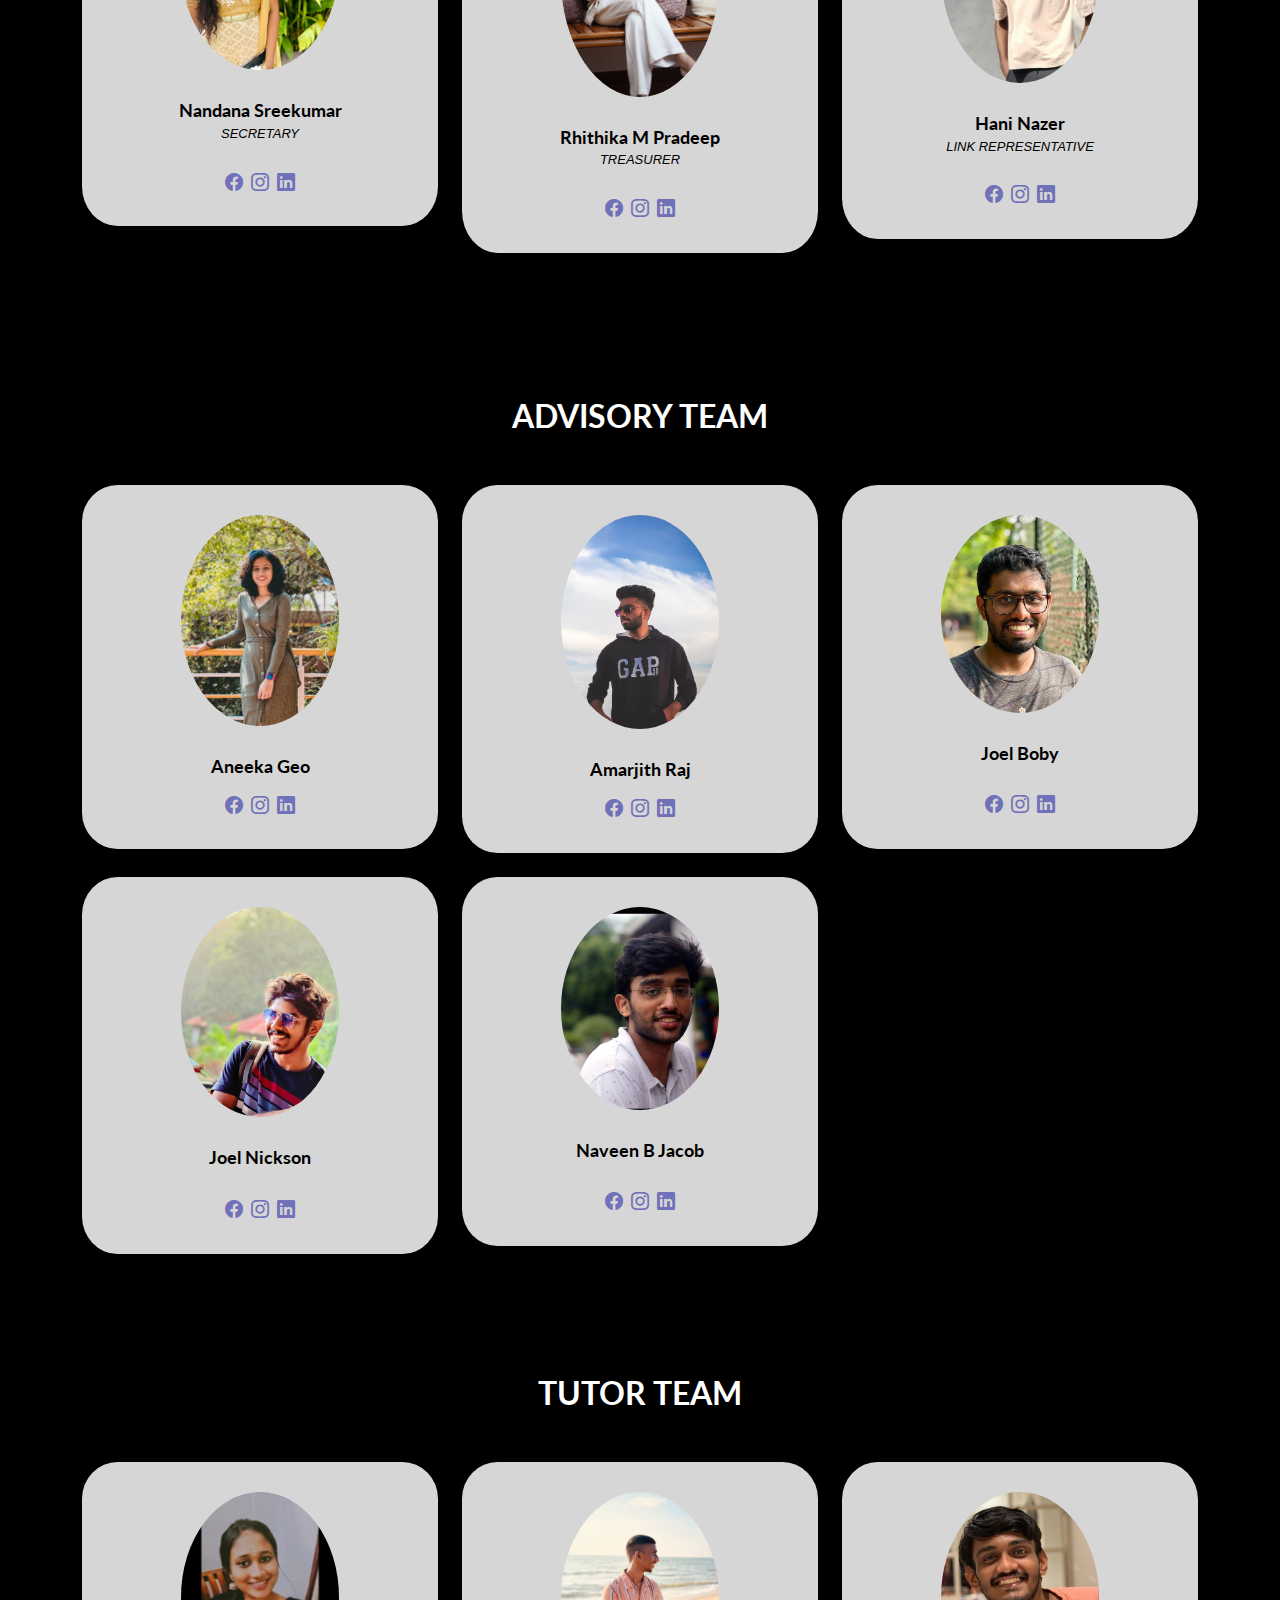
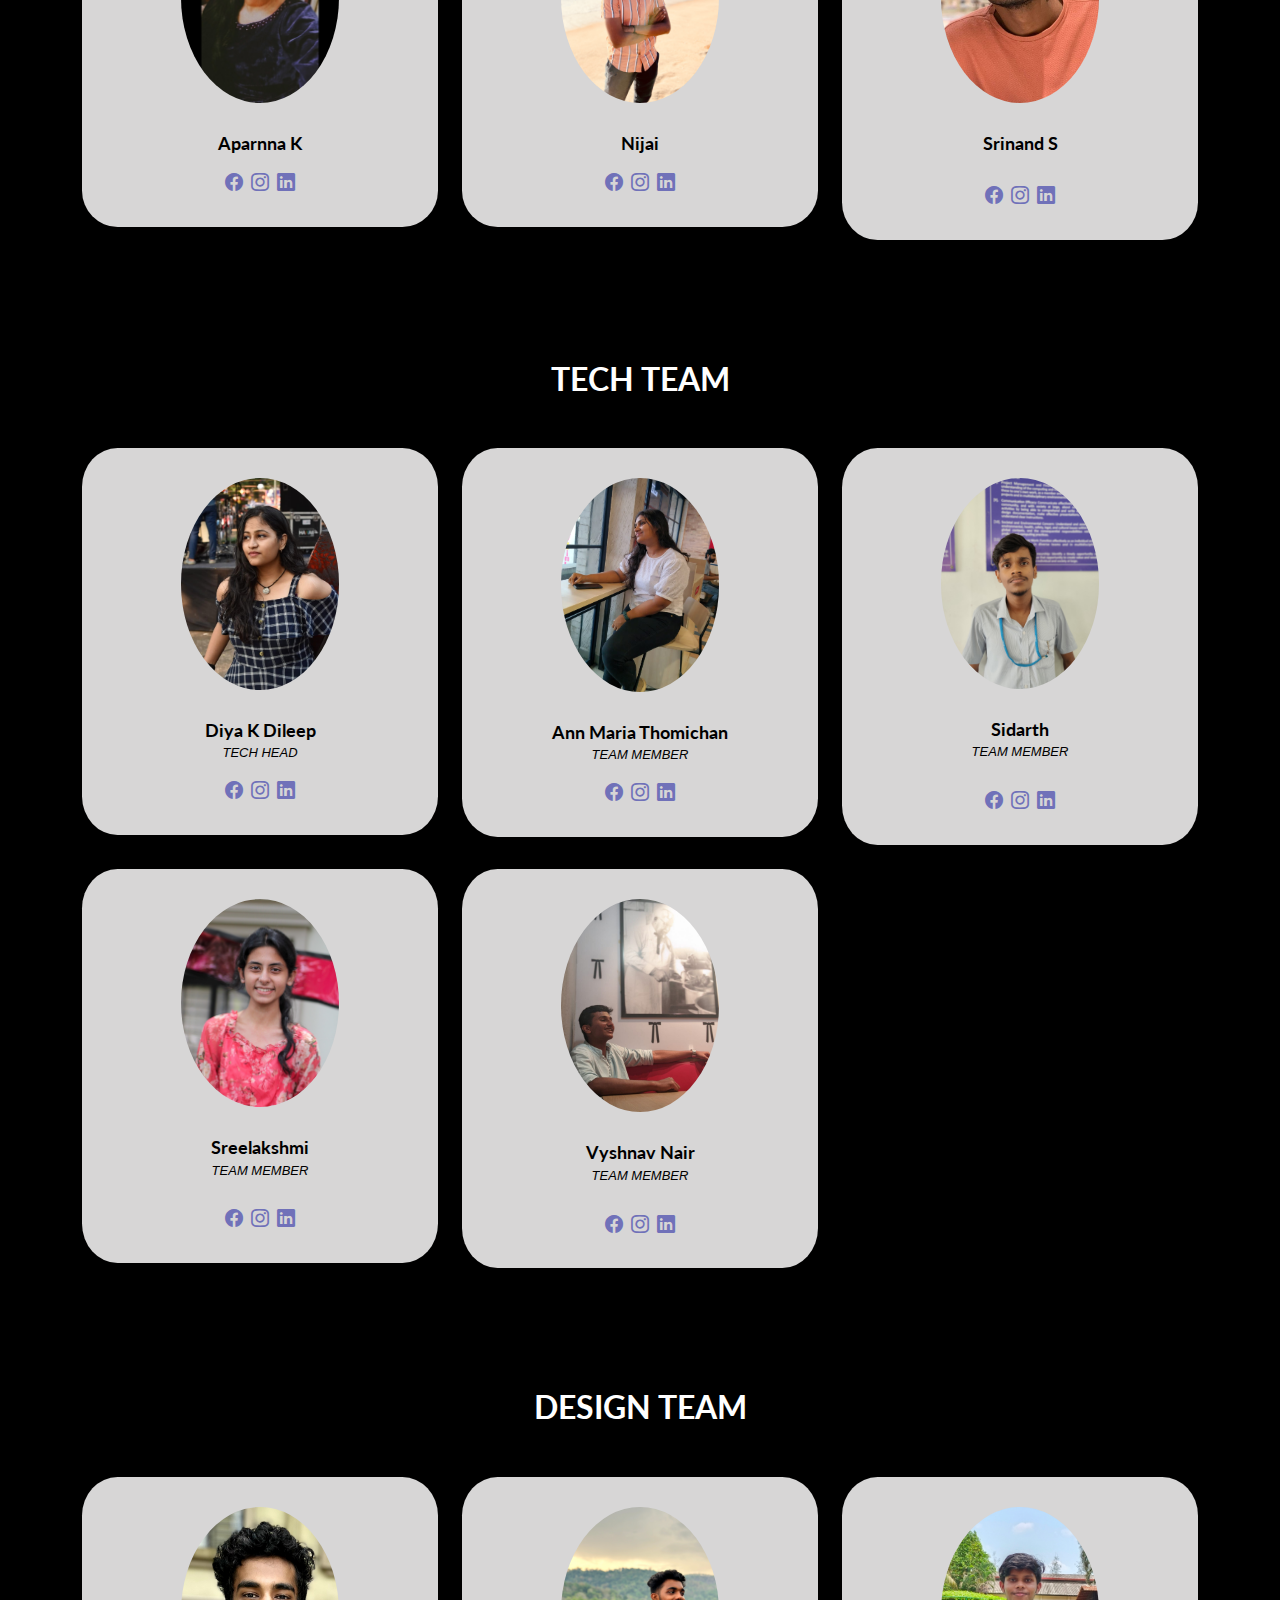
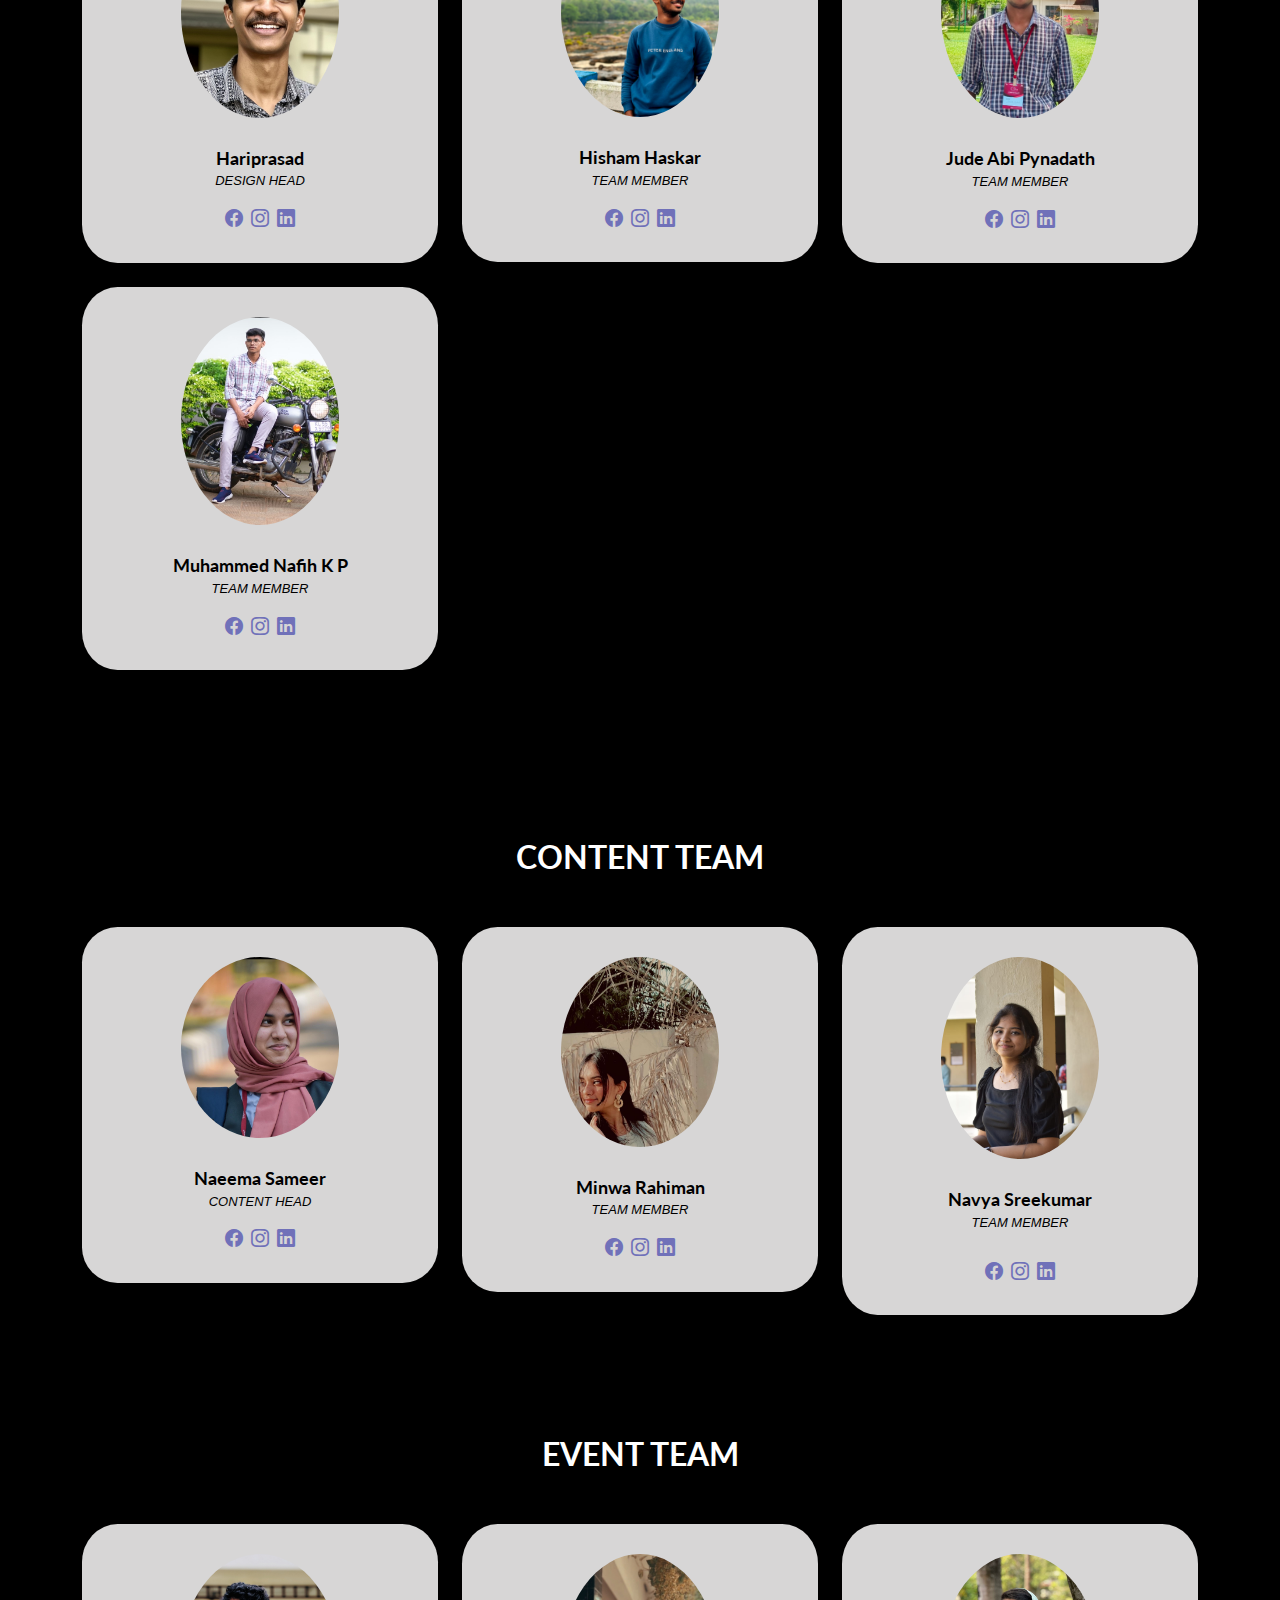
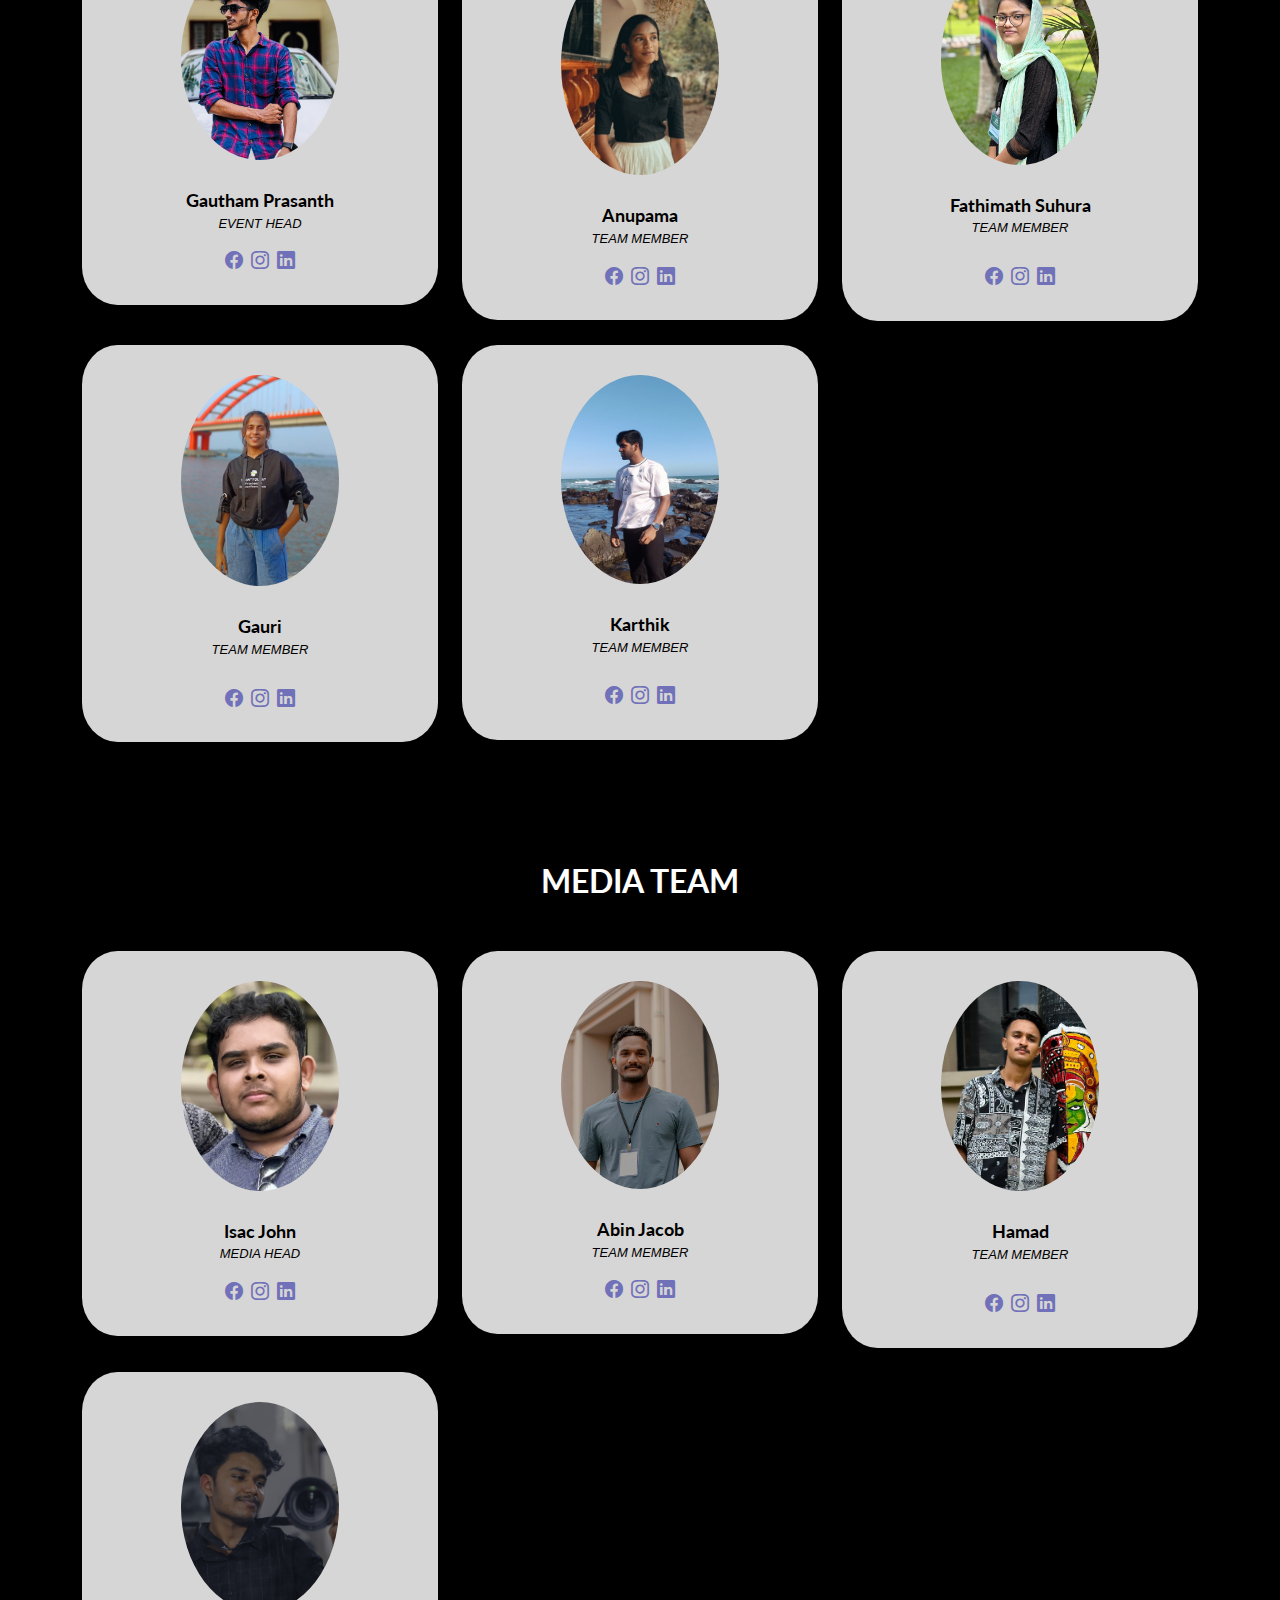
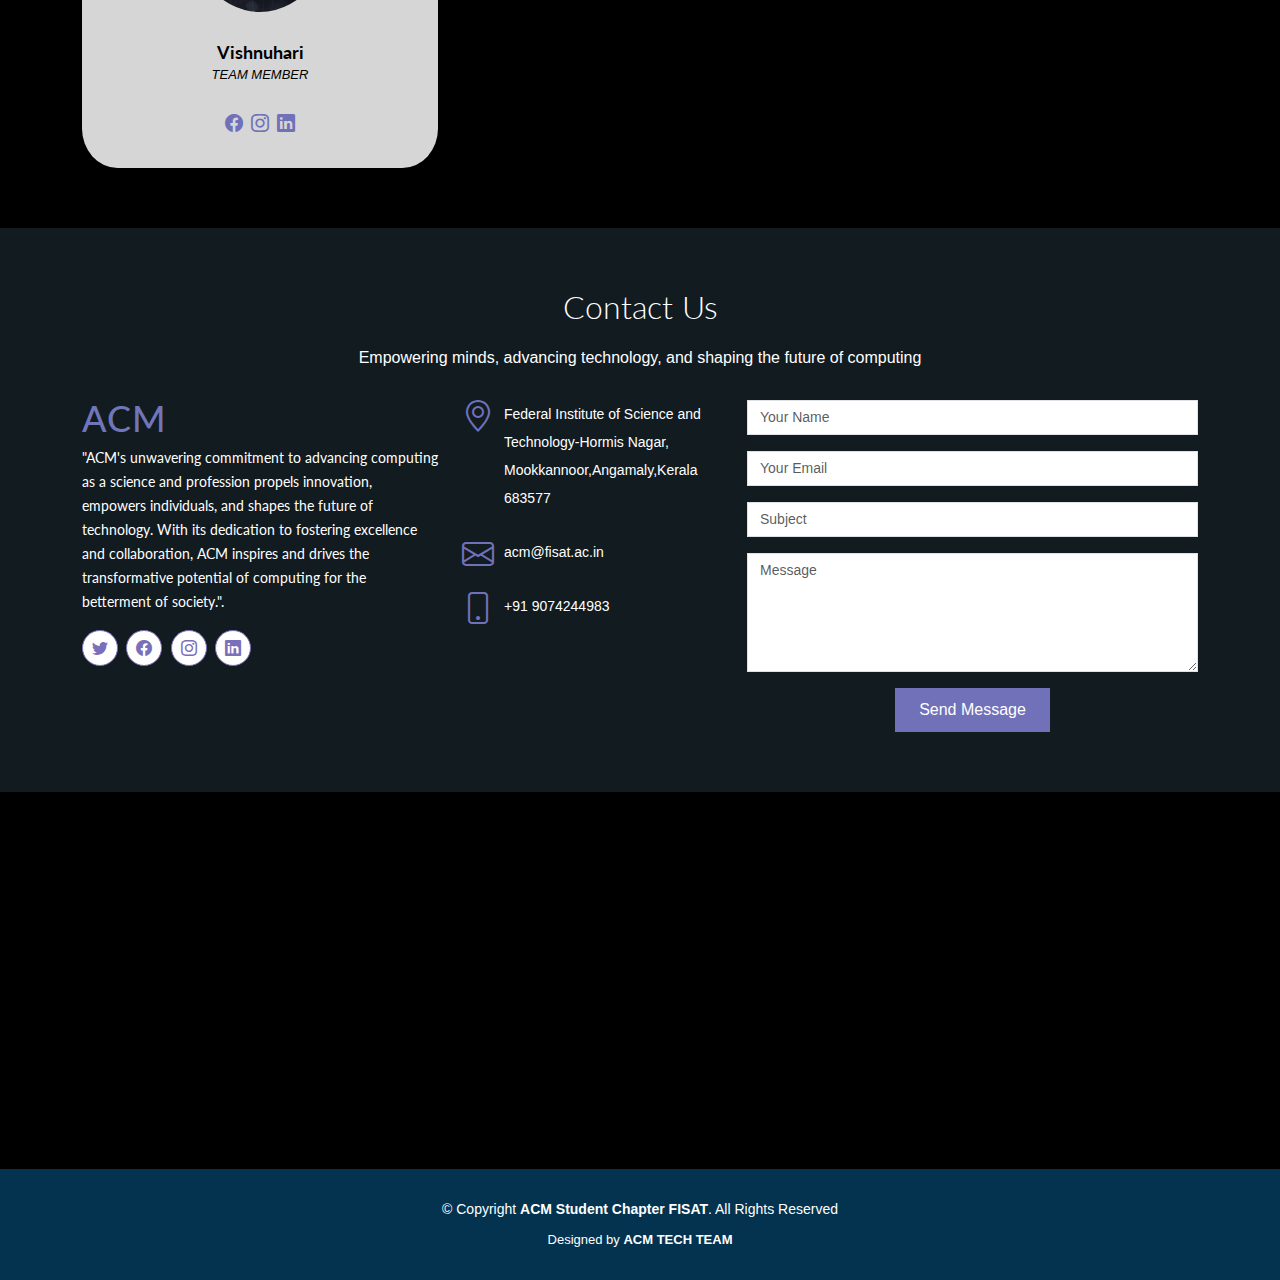
<file: changes-main/changes-main/ex23.html>
<!DOCTYPE html>
<html lang="en">

<head>
  <meta charset="utf-8">
  <meta content="width=device-width, initial-scale=1.0" name="viewport">

  <title>ACM Student Chapter FISAT</title>
  <meta content="" name="description">
  <meta content="" name="keywords">

  <!-- Favicons -->
  <link href="assets/img/team/logoo.png" rel="icon">
  <link href="assets/img/apple-touch-icon.png" rel="apple-touch-icon">

  <!-- Google Fonts -->
  <link href="https://fonts.googleapis.com/css?family=Open+Sans:300,300i,400,400i,600,600i,700,700i|Lato:400,300,700,900" rel="stylesheet">

  <!-- Vendor CSS Files -->
  <link href="assets/vendor/bootstrap/css/bootstrap.min.css" rel="stylesheet">
  <link href="assets/vendor/bootstrap-icons/bootstrap-icons.css" rel="stylesheet">
  <link href="assets/vendor/glightbox/css/glightbox.min.css" rel="stylesheet">
  <link href="assets/vendor/swiper/swiper-bundle.min.css" rel="stylesheet">

  <!-- Template Main CSS File -->
  <link href="assets/css/style.css" rel="stylesheet">
  <link href="assets/css/gallerystyle.css" rel="stylesheet">

  <!-- =======================================================
  * Template Name: Amoeba
  * Updated: May 30 2023 with Bootstrap v5.3.0
  * Template URL: https://bootstrapmade.com/free-one-page-bootstrap-template-amoeba/
  * Author: BootstrapMade.com
  * License: https://bootstrapmade.com/license/
  ======================================================== -->
</head>

<body>

  <!-- ======= Header ======= -->
  <header id="header" class="fixed-top d-flex align-items-center">
    <div class="container d-flex align-items-center">

      <div class="logo me-auto">
        <!-- <h1><a href="index.html">Amoeba</a></h1> -->
        <!-- Uncomment below if you prefer to use an image logo -->
        <a href="index.html"><img src="assets/img/logo.png" alt="" class="img-fluid"></a>
      </div>

      <nav id="navbar" class="navbar">
        <ul>
          <li><a class="nav-link scrollto active" href="index.html">Home</a></li>
          <li><a class="nav-link scrollto" href="index.html#about">About</a></li>
          <li><a class="nav-link scrollto" href="index.html#services">Events</a></li>
          <li><a class="nav-link scrollto" href="index.html#portfolio">Gallery</a></li>
          <!-- <li><a class="nav-link scrollto" href="index.html#team">Team</a></li> -->
          <li class="dropdown"><a href="#"><span>EXECOM</span> <i class="bi bi-chevron-down"></i></a>
            <ul>
              <li><a href="ex22.html">EXECOM 2022-23</a></li>
              
              <li><a href="ex23.html">EXECOM 2023-24</a></li>
            
            </ul>
          </li>
          <li><a class="nav-link scrollto" href="#contact">Contact</a></li>
        </ul>
        <i class="bi bi-list mobile-nav-toggle"></i>
      </nav>
      <!-- .navbar -->

    </div>
  </header><!-- End #header -->

  <!-- ======= Hero Section ======= -->
  <section id="hero">
    <div class="hero-container">
       <b><h1> EXECOM 2023-24</h1></b>
       <div class="gallery wrapper" >
        <p class="creativehead" >Take a look at our dedicated team!!! </p>
              </div>
      </div>
  </section>
 
    <section id="team" class="team">
      <div class="container">
  <div class="section-title">
    <br>
    
    <br>
    <h2>CORE EXECOME</h2>
          
        </div>

        <div class="row gy-4">
          <div class="col-lg-4 col-md-6">
            <div class="member">
             <img src="assets/img/Execom/CHAIR_CO/Achyath.png" alt="">
              <h4>Achyuth Anil</h4>
              <span>CHAIRPERSON</span>
              <div class="social">
                <a href=""><i class="bi bi-facebook"></i></a>
                <a href=""><i class="bi bi-instagram"></i></a>
                <a href="https://www.linkedin.com/in/achyuth-anil"><i class="bi bi-linkedin"></i></a>
              </div>
            </div>
          </div>

          
          
          
          
   
           <div class="col-lg-4 col-md-6">
            <div class="member">
              <img src="assets/img/Execom/CHAIR_CO/Sminglesimon.jpg" alt="">
              <h4>Smingle Simon</h4>
              <span>VICE CHAIR </span>
             <div class="social">
              <a href=""><i class="bi bi-facebook"></i></a>
              <a href="https://www.instagram.com/smingle.__/"><i class="bi bi-instagram"></i></a>
              <a href="https://in.linkedin.com/in/smingle-simon-831604257"><i class="bi bi-linkedin"></i></a>
             </div>
           </div>
          </div>
          <div class="col-lg-4 col-md-6">
            <div class="member">
              <img src="assets/img/Execom/Advisors/sruthy miss.jpg" alt="">
              <h4>Sruthy Suresh </h4>
              <span>FACULITY SPONSOR</span>
              <p>
                
              </p>
              <div class="social">
                <a href=""><i class="bi bi-facebook"></i></a>
                <a href=""><i class="bi bi-instagram"></i></a>
                <a href="http://www.linkedin.com/in/sruthy-suresh-87ba32243"><i class="bi bi-linkedin"></i></a>
              </div>
            </div>
          </div>
          <div class="col-lg-4 col-md-6">
            <div class="member">
              <img src="assets/img/Execom/CHAIR_CO/Nandana.png" alt="">
              <h4>Nandana Sreekumar </h4>
              <span>SECRETARY</span>
              <p>
                
              </p>
              <div class="social">
                <a href=""><i class="bi bi-facebook"></i></a>
                <a href=""><i class="bi bi-instagram"></i></a>
                <a href="https://www.linkedin.com/in/nandana-sreekumar-nair-55076a245?utm_source=share&utm_campaign=share_via&utm_content=profile&utm_medium=android_app"><i class="bi bi-linkedin"></i></a>
              </div>
            </div>
          </div>
          

          <div class="col-lg-4 col-md-6">
            <div class="member">
              <img src="assets/img/Execom/CHAIR_CO/Rhithika M Pradeep.jpg" alt="">
              <h4>Rhithika M Pradeep</h4>
              <span>TREASURER</span>
              <p>
  
              </p>
              <div class="social">
                <a href=""><i class="bi bi-facebook"></i></a>
                <a href=""><i class="bi bi-instagram"></i></a>
                <a href="https://www.linkedin.com/in/rhithika-pradeep-8a590a256"><i class="bi bi-linkedin"></i></a>
              </div>
            </div>
          </div>     
          
          <div class="col-lg-4 col-md-6">
            <div class="member">
              <img src="assets/img/Execom/CHAIR_CO/hani nazer.png" alt="">
              <h4>Hani Nazer </h4>
              <span>LINK REPRESENTATIVE</span>
              <p>
                
              </p>
              <div class="social">
                <a href=""><i class="bi bi-facebook"></i></a>
                <a href=""><i class="bi bi-instagram"></i></a>
                <a href="https://www.linkedin.com/in/hani-nazer-179bb722a?utm_source=share&utm_campaign=share_via&utm_content=profile&utm_medium=android_app"><i class="bi bi-linkedin"></i></a>
              </div>
            </div>
          </div>

          
        </section>
    
    <section id="team" class="team">
      <div class="container">

        <div class="section-title">
          
          <br><h2>ADVISORY TEAM</h2>
          
        </div>

        <div class="row gy-4">
          <div class="col-lg-4 col-md-6">
            <div class="member">
             <img src="assets/img/Execom/Advisors/Aneeka Geo.jpg" alt="">
              <h4>Aneeka Geo</h4>
              <span></span>
              <div class="social">
                <a href=""><i class="bi bi-facebook"></i></a>
                <a href=""><i class="bi bi-instagram"></i></a>
                <a href="https://www.linkedin.com/in/aneeka-geo"><i class="bi bi-linkedin"></i></a>
              </div>
            </div>
          </div>

          
          
          
   
           <div class="col-lg-4 col-md-6">
            <div class="member">
              <img src="assets/img/Execom/Advisors/Copy of amar.jpg" alt="">
              <h4>Amarjith Raj</h4>
              <span> </span>
             <div class="social">
              <a href=""><i class="bi bi-facebook"></i></a>
              <a href=""><i class="bi bi-instagram"></i></a>
              <a href="https://www.linkedin.com/in/amarjith-raj-b2822a196/"><i class="bi bi-linkedin"></i></a>
             </div>
           </div>
          </div>
          <div class="col-lg-4 col-md-6">
            <div class="member">
              <img src="assets/img/Execom/Advisors/joelbobym.jpg" alt="">
              <h4>Joel Boby</h4>
              <span></span>
              <p>
                
              </p>
              <div class="social">
                <a href=""><i class="bi bi-facebook"></i></a>
                <a href=""><i class="bi bi-instagram"></i></a>
                <a href="https://www.linkedin.com/in/joel-boby-m-1b3431190?lipi=urn%3Ali%3Apage%3Ad_flagship3_profile_view_base_contact_details%3BMX8J5hhESMC%2F3uZq%2F9yPhQ%3D%3D"><i class="bi bi-linkedin"></i></a>
              </div>
            </div>
          </div>

          <div class="col-lg-4 col-md-6">
            <div class="member">
              <img src="assets/img/Execom/Advisors/Joel Nickson.jpg" alt="">
              <h4>Joel Nickson</h4>
              <span></span>
              <p>
  
              </p>
              <div class="social">
                <a href=""><i class="bi bi-facebook"></i></a>
                <a href="linkedin.com/in/joel-nickson"><i class="bi bi-instagram"></i></a>
                <a href=""><i class="bi bi-linkedin"></i></a>
              </div>
            </div>
          </div>     
          
          <div class="col-lg-4 col-md-6">
            <div class="member">
              <img src="assets/img/Execom/Advisors/Naveen B Jacob.jpg" alt="">
              <h4>Naveen B Jacob </h4>
              <span></span>
              <p>
                
              </p>
              <div class="social">
                <a href=""><i class="bi bi-facebook"></i></a>
                <a href=""><i class="bi bi-instagram"></i></a>
                <a href="https://www.linkedin.com/in/naveenbjacob"><i class="bi bi-linkedin"></i></a>
              </div>
            </div>
          </div>
     
        </section>
          <section id="team" class="team">
            <div class="container">
            
              <div class="section-title">
                <h2>TUTOR TEAM </h2>
                
              </div>
      
              <div class="row gy-4">
                <div class="col-lg-4 col-md-6">
                  <div class="member">
                   <img src="assets\img\Execom\TUTOR\AparnnaK.jpg" alt="">
                    
                    <h4>Aparnna K</h4>
                    <div class="social">
                      <a href=""><i class="bi bi-facebook"></i></a>
                      <a href=""><i class="bi bi-instagram"></i></a>
                      <a href=""><i class="bi bi-linkedin"></i></a>
                    </div>
                  </div>
                </div>
      
                
                
                
                
         
                 <div class="col-lg-4 col-md-6">
                  <div class="member">
                    <img src="assets\img\Execom\TUTOR\NIJAI_.jpg" alt="">
                    <h4>Nijai</h4>
                    
                   <div class="social">
                    <a href=""><i class="bi bi-facebook"></i></a>
                    <a href=""><i class="bi bi-instagram"></i></a>
                    <a href=""><i class="bi bi-linkedin"></i></a>
                   </div>
                 </div>
                </div>
                <div class="col-lg-4 col-md-6">
                  <div class="member">
                    <img src="assets\img\Execom\TUTOR\Srinand S.jpg" alt="">
                    
                    <h4>Srinand S</h4>
                    <p>
                      
                    </p>
                    <div class="social">
                      <a href=""><i class="bi bi-facebook"></i></a>
                      <a href=""><i class="bi bi-instagram"></i></a>
                      <a href="https://www.linkedin.com/in/srinand-s-6b3633294"><i class="bi bi-linkedin"></i></a>
                    </div>
                  </div>
                </div>
          
              </section>
    <section id="team" class="team">
      <div class="container">

        <div class="section-title">
          <h2>TECH TEAM</h2>
          
        </div>

        <div class="row gy-4">
          <div class="col-lg-4 col-md-6">
            <div class="member">
             <img src="assets\img\Execom\TECH\Diya K Dileep_.jpg" alt="">
              <h4>Diya K Dileep</h4>
              <span>TECH HEAD</span>
              <div class="social">
                <a href=""><i class="bi bi-facebook"></i></a>
                <a href=""><i class="bi bi-instagram"></i></a>
                <a href="http://www.linkedin.com/in/diya-k-dileep"><i class="bi bi-linkedin"></i></a>
              </div>
            </div>
          </div>

       
          
          
          
    
           <div class="col-lg-4 col-md-6">
            <div class="member">
              <img src="assets\img\Execom\TECH\Ann Maria Tomichan_.jpg" alt="">
              <h4>Ann Maria Thomichan</h4>
              <span>TEAM MEMBER </span>
             <div class="social">
              <a href=""><i class="bi bi-facebook"></i></a>
              <a href=""><i class="bi bi-instagram"></i></a>
              <a href=""><i class="bi bi-linkedin"></i></a>
             </div>
           </div>
          </div>
          <div class="col-lg-4 col-md-6">
            <div class="member">
              <img src="assets\img\Execom\TECH\Sidharth c j (1).jpg" alt="">
              <h4>Sidarth</h4>
              <span>TEAM MEMBER</span>
              <p>
                
              </p>
              <div class="social">
                <a href=""><i class="bi bi-facebook"></i></a>
                <a href=""><i class="bi bi-instagram"></i></a>
                <a href=""><i class="bi bi-linkedin"></i></a>
              </div>
            </div>
          </div>

          <div class="col-lg-4 col-md-6">
            <div class="member">
              <img src="assets\img\Execom\TECH\Sreelakshmi p.jpg" alt="">
              <h4>Sreelakshmi</h4>
              <span>TEAM MEMBER</span>
              <p>
  
              </p>
              <div class="social">
                <a href=""><i class="bi bi-facebook"></i></a>
                <a href=""><i class="bi bi-instagram"></i></a>
                <a href=""><i class="bi bi-linkedin"></i></a>
              </div>
            </div>
          </div>     
          
          <div class="col-lg-4 col-md-6">
            <div class="member">
              <img src="assets\img\Execom\TECH\Vyshnav Rajesh Nair .jpg" alt="">
              <h4>Vyshnav Nair </h4>
              <span>TEAM MEMBER</span>
              <p>
                
              </p>
              <div class="social">
                <a href=""><i class="bi bi-facebook"></i></a>
                <a href=""><i class="bi bi-instagram"></i></a>
                <a href=""><i class="bi bi-linkedin"></i></a>
              </div>
            </div>
          </div>

        </section>
   
    <section id="team" class="team">
      <div class="container">

        <div class="section-title">
          <h2>DESIGN TEAM</h2>
          
        </div>

        <div class="row gy-4">
          <div class="col-lg-4 col-md-6">
            <div class="member">
             <img src="assets\img\Execom\DESIGN\Hariprasad.jpg" alt="">
              <h4>Hariprasad</h4>
              <span>DESIGN HEAD</span>
              <div class="social">
                <a href=""><i class="bi bi-facebook"></i></a>
                <a href=""><i class="bi bi-instagram"></i></a>
                <a href="https://www.linkedin.com/in/hariprasad-r-a8a962257"><i class="bi bi-linkedin"></i></a>
              </div>
            </div>
          </div>

          
          
          
          
    
           <div class="col-lg-4 col-md-6">
            <div class="member">
              <img src="assets\img\Execom\DESIGN\Hisham Haskar.jpg" alt="">
              <h4>Hisham Haskar</h4>
              <span>TEAM MEMBER</span>
             <div class="social">
              <a href=""><i class="bi bi-facebook"></i></a>
              <a href=""><i class="bi bi-instagram"></i></a>
              <a href=""><i class="bi bi-linkedin"></i></a>
             </div>
           </div>
          </div>
                    
          
    
          <div class="col-lg-4 col-md-6">
            <div class="member">
              <img src="assets\img\Execom\DESIGN\Jude Abi Pynadath.jpg" alt="">
              <h4>Jude Abi Pynadath</h4>
              <span>TEAM MEMBER</span>
             <div class="social">
              <a href=""><i class="bi bi-facebook"></i></a>
              <a href=""><i class="bi bi-instagram"></i></a>
              <a href=""><i class="bi bi-linkedin"></i></a>
             </div>
           </div>
          </div>
                    
          
    
          <div class="col-lg-4 col-md-6">
            <div class="member">
              <img src="assets\img\Execom\DESIGN\MUHAMMED NAFIH K P.jpg" alt="">
              <h4>Muhammed Nafih K P</h4>
              <span>TEAM MEMBER</span>
             <div class="social">
              <a href=""><i class="bi bi-facebook"></i></a>
              <a href=""><i class="bi bi-instagram"></i></a>
              <a href=""><i class="bi bi-linkedin"></i></a>
             </div>
           </div>
          </div>

  
          

        </section>  
        <section id="team" class="team">
          <div class="container">
        <div class="section-title">
        <br>
        
        <br>
        <h2>CONTENT TEAM</h2>
              
            </div>
        
            <div class="row gy-4">
              <div class="col-lg-4 col-md-6">
                <div class="member">
                 <img src="assets/img/Execom/CONTENT/Naeema sameer.jpg" alt="">
                  <h4>Naeema Sameer</h4>
                  <span>CONTENT HEAD</span>
                  <div class="social">
                    <a href=""><i class="bi bi-facebook"></i></a>
                    <a href=""><i class="bi bi-instagram"></i></a>
                    <a href=""><i class="bi bi-linkedin"></i></a>
                  </div>
                </div>
              </div>
        
              
              
              
              
        
               <div class="col-lg-4 col-md-6">
                <div class="member">
                  <img src="assets/img/Execom/CONTENT/minwa rahiman.jpeg" alt="">
                  <h4>Minwa Rahiman</h4>
                  <span>TEAM MEMBER</span>
                 <div class="social">
                  <a href=""><i class="bi bi-facebook"></i></a>
                  <a href=""><i class="bi bi-instagram"></i></a>
                  <a href=""><i class="bi bi-linkedin"></i></a>
                 </div>
               </div>
              </div>
              <div class="col-lg-4 col-md-6">
                <div class="member">
                  <img src="assets/img/Execom/CONTENT/navya sreekumar.jpeg" alt="">
                  <h4>Navya Sreekumar </h4>
                  <span>TEAM MEMBER</span>
                  <p>
                    
                  </p>
                  <div class="social">
                    <a href=""><i class="bi bi-facebook"></i></a>
                    <a href=""><i class="bi bi-instagram"></i></a>
                    <a href="https://www.linkedin.com/in/nandana-sreekumar-nair-55076a245?utm_source=share&utm_campaign=share_via&utm_content=profile&utm_medium=android_app"><i class="bi bi-linkedin"></i></a>
                  </div>
                </div>
              </div>
        
            
        
            </section>
          </section>
   
    <section id="team" class="team">
      <div class="container">

        <div class="section-title">
          <h2>EVENT TEAM</h2>
          
        </div>

        <div class="row gy-4">
          <div class="col-lg-4 col-md-6">
            <div class="member">
             <img src="assets\img\Execom\EVENT\Gautham.jpg" alt="">
              <h4>Gautham Prasanth</h4>
              <span>EVENT HEAD</span>
              <div class="social">
                <a href=""><i class="bi bi-facebook"></i></a>
                <a href=""><i class="bi bi-instagram"></i></a>
                <a href="https://www.linkedin.com/in/gautham-prasanth-3276a5251/"><i class="bi bi-linkedin"></i></a>
              </div>
            </div>
          </div>

           <div class="col-lg-4 col-md-6">
            <div class="member">
              <img src="assets\img\Execom\EVENT\IMG_20230906_122350_070.jpg" alt="">
              <h4>Anupama</h4>
              <span>TEAM MEMBER</span>
             <div class="social">
              <a href=""><i class="bi bi-facebook"></i></a>
              <a href=""><i class="bi bi-instagram"></i></a>
              <a href=""><i class="bi bi-linkedin"></i></a>
             </div>
           </div>
          </div>
          <div class="col-lg-4 col-md-6">
            <div class="member">
              <img src="assets\img\Execom\EVENT\Fathimath suhura.jpg" alt="">
              <h4>Fathimath Suhura</h4>
              <span>TEAM MEMBER</span>
              <p>
                
              </p>
              <div class="social">
                <a href=""><i class="bi bi-facebook"></i></a>
                <a href=""><i class="bi bi-instagram"></i></a>
                <a href=""><i class="bi bi-linkedin"></i></a>
              </div>
            </div>
          </div>

          <div class="col-lg-4 col-md-6">
            <div class="member">
              <img src="assets\img\Execom\EVENT\Gauri.jpg" alt="">
              <h4>Gauri</h4>
              <span>TEAM MEMBER</span>
              <p>
  
              </p>
              <div class="social">
                <a href=""><i class="bi bi-facebook"></i></a>
                <a href=""><i class="bi bi-instagram"></i></a>
                <a href=""><i class="bi bi-linkedin"></i></a>
              </div>
            </div>
          </div>     
          
          <div class="col-lg-4 col-md-6">
            <div class="member">
              <img src="assets\img\Execom\EVENT\karthik prasad.jpeg" alt="">
              <h4>Karthik</h4>
              <span>TEAM MEMBER</span>
              <p>
                
              </p>
              <div class="social">
                <a href=""><i class="bi bi-facebook"></i></a>
                <a href=""><i class="bi bi-instagram"></i></a>
                <a href=""><i class="bi bi-linkedin"></i></a>
              </div>
            </div>
          </div>

        </section>
                
                <section id="team" class="team">
                  <div class="container">
            
                    <div class="section-title">
                      <h2>MEDIA TEAM</h2>
                      
                    </div>
            
                    <div class="row gy-4">
                      <div class="col-lg-4 col-md-6">
                        <div class="member">
                         <img src="assets\img\Execom\MEDIA\Isac.jpg" alt="">
                          <h4>Isac John</h4>
                          <span>MEDIA HEAD</span>
                          <div class="social">
                            <a href=""><i class="bi bi-facebook"></i></a>
                            <a href=""><i class="bi bi-instagram"></i></a>
                            <a href="https://www.linkedin.com/in/isac-john-eralil-9b48a21a3?utm_source=share&utm_campaign=share_via&utm_content=profile&utm_medium=ios_app"><i class="bi bi-linkedin"></i></a>
                          </div>
                        </div>
                      </div>
            
                      
                      
                      
                      
               
                       <div class="col-lg-4 col-md-6">
                        <div class="member">
                          <img src="assets\img\Execom\MEDIA\Abin Jacob.jpg" alt="">
                          <h4>Abin Jacob</h4>
                          <span>TEAM MEMBER</span>
                         <div class="social">
                          <a href=""><i class="bi bi-facebook"></i></a>
                          <a href=""><i class="bi bi-instagram"></i></a>
                          <a href=""><i class="bi bi-linkedin"></i></a>
                         </div>
                       </div>
                      </div>
                      <div class="col-lg-4 col-md-6">
                        <div class="member">
                          <img src="assets\img\Execom\MEDIA\Hamad.jpg" alt="">
                          <h4>Hamad</h4>
                          <span>TEAM MEMBER</span>
                          <p>
                            
                          </p>
                          <div class="social">
                            <a href=""><i class="bi bi-facebook"></i></a>
                            <a href=""><i class="bi bi-instagram"></i></a>
                            <a href=""><i class="bi bi-linkedin"></i></a>
                          </div>
                        </div>
                      </div>
            
                      <div class="col-lg-4 col-md-6">
                        <div class="member">
                          <img src="assets\img\Execom\MEDIA\Vishnuhari2.jpg" alt="">
                          <h4>Vishnuhari</h4>
                          <span>TEAM MEMBER</span>
                          <p>
              
                          </p>
                          <div class="social">
                            <a href=""><i class="bi bi-facebook"></i></a>
                            <a href=""><i class="bi bi-instagram"></i></a>
                            <a href=""><i class="bi bi-linkedin"></i></a>
                          </div>
                        </div>
                      </div>     
                      
                      




</section>

   

    <!-- End Our Team Section -->

    <!-- ======= Contact Us Section ======= -->
    <section id="contact" class="contact section-bg">
      <div class="container">

        <div class="section-title">
          <h2>Contact Us</h2>
          <p> Empowering minds, advancing technology, and shaping the future of computing</p>
        </div>

        <div class="row">

          <div class="col-lg-4 col-md-6">
            <div class="contact-about">
              <h3>ACM</h3>
              <p>"ACM's unwavering commitment to advancing computing as a science and profession propels innovation, empowers individuals, and shapes the future of technology. With its dedication to fostering excellence and collaboration, ACM inspires and drives the transformative potential of computing for the betterment of society.".</p>
              <div class="social-links">
                <a href="#" class="twitter"><i class="bi bi-twitter"></i></a>
                <a href="#" class="facebook"><i class="bi bi-facebook"></i></a>
                <a href="https://www.instagram.com/acm_fisat/" class="instagram"><i class="bi bi-instagram"></i></a>
                <a href="#" class="linkedin"><i class="bi bi-linkedin"></i></a>
              </div>
            </div>
          </div>

          <div class="col-lg-3 col-md-6">
            <div class="info">
              <div>
                <i class="bi bi-geo-alt"></i>
                <p>Federal Institute of Science and Technology-Hormis Nagar,<br>Mookkannoor,Angamaly,Kerala<br>683577</p>
              </div>

              <div>
                <i class="bi bi-envelope"></i>
                <p>acm@fisat.ac.in</p>
              </div>

              <div>
                <i class="bi bi-phone"></i>
                <p>+91 9074244983</p>
              </div>

            </div>
          </div>

          <div class="col-lg-5 col-md-12">
            <form action="forms/contact.php" method="post" role="form" class="php-email-form">
              <div class="form-group">
                <input type="text" name="name" class="form-control" id="name" placeholder="Your Name" required>
              </div>
              <div class="form-group mt-3">
                <input type="email" class="form-control" name="email" id="email" placeholder="Your Email" required>
              </div>
              <div class="form-group mt-3">
                <input type="text" class="form-control" name="subject" id="subject" placeholder="Subject" required>
              </div>
              <div class="form-group mt-3">
                <textarea class="form-control" name="message" rows="5" placeholder="Message" required></textarea>
              </div>
              <div class="my-3">
                <div class="loading">Loading</div>
                <div class="error-message"></div>
                <div class="sent-message">Your message has been sent. Thank you!</div>
              </div>
              <div class="text-center"><button type="submit">Send Message</button></div>
            </form>
          </div>

        </div>

      </div> 
    </section> 
   
    <!-- End Contact Us Section -->

    <!-- ======= Map Section ======= -->
     <section class="map">
      <iframe src="https://www.google.com/maps/embed?pb=!1m18!1m12!1m3!1d3926.372352761861!2d76.40626477370823!3d10.231522869010817!2m3!1f0!2f0!3f0!3m2!1i1024!2i768!4f13.1!3m3!1m2!1s0x3b08068aa17bd247%3A0xf048b9ebcbd2af28!2sFederal%20Institute%20of%20Science%20And%20Technology%20(FISAT)%C2%AE!5e0!3m2!1sen!2sin!4v1686670296055!5m2!1sen!2sin" width="600" height="450" style="border:0;" allowfullscreen="" loading="lazy" referrerpolicy="no-referrer-when-downgrade"></iframe>
    </section>
   

  </main> 
  <!-- End #main -->

  <!-- ======= Footer ======= -->
  <footer id="footer">
    <div class="container">
      <div class="copyright">
        &copy; Copyright <strong><span>ACM Student Chapter FISAT</span></strong>. All Rights Reserved
      </div>
      <div class="credits">
        <!-- All the links in the footer should remain intact. -->
        <!-- You can delete the links only if you purchased the pro version. -->
        <!-- Licensing information: https://bootstrapmade.com/license/ -->
        <!-- Purchase the pro version with working PHP/AJAX contact form: https://bootstrapmade.com/free-one-page-bootstrap-template-amoeba/ -->
        Designed by <strong><SPAN>ACM TECH TEAM</SPAN></strong>
      </div>
    </div>
  </footer><!-- End #footer -->

  <a href="#" class="back-to-top d-flex align-items-center justify-content-center"><i class="bi bi-arrow-up-short"></i></a>

  <!-- Vendor JS Files -->
  <script src="assets/vendor/bootstrap/js/bootstrap.bundle.min.js"></script>
  <script src="assets/vendor/glightbox/js/glightbox.min.js"></script>
  <script src="assets/vendor/isotope-layout/isotope.pkgd.min.js"></script>
  <script src="assets/vendor/swiper/swiper-bundle.min.js"></script>
  <script src="assets/vendor/php-email-form/validate.js"></script>

  <!-- Template Main JS File -->
  <script src="assets/js/main.js"></script>

</body>

</html>
</file>
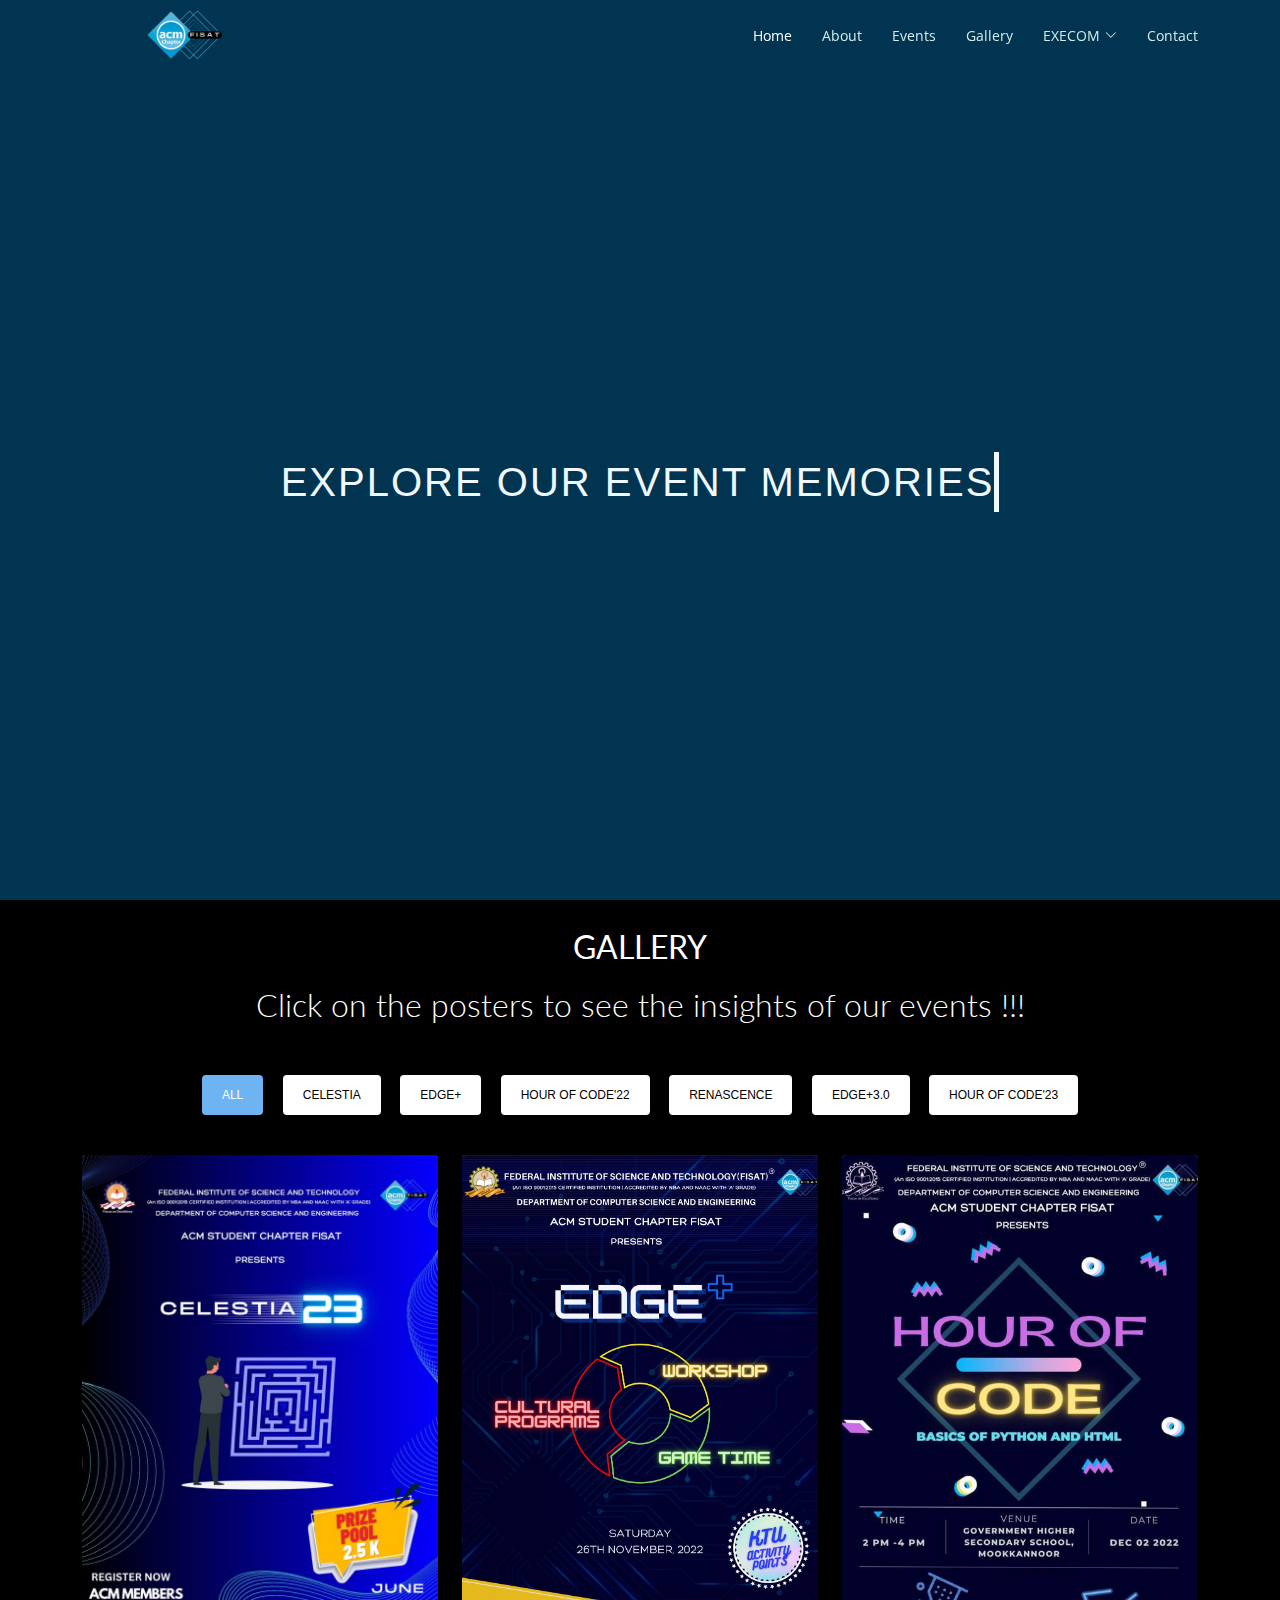
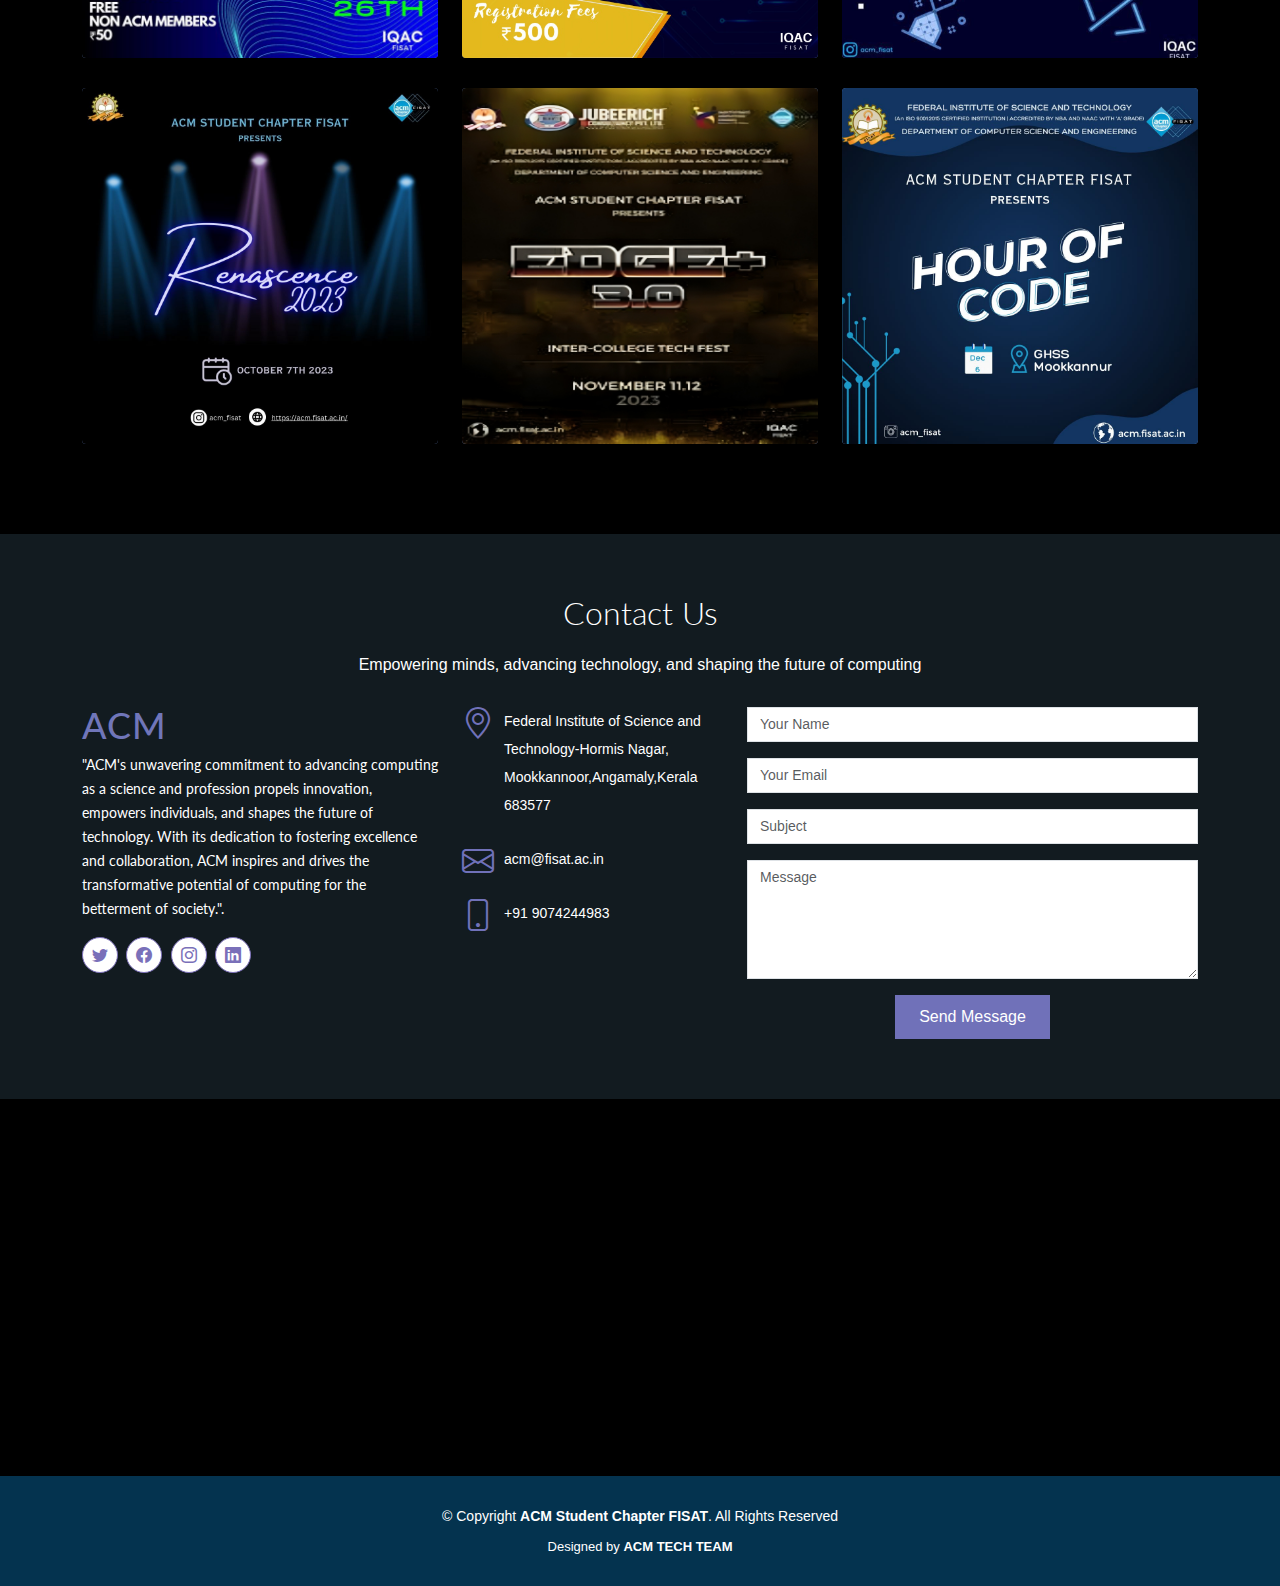
<file: changes-main/changes-main/gallery.html>
<!DOCTYPE html>
<html lang="en">

<head>
  <meta charset="utf-8">
  <meta content="width=device-width, initial-scale=1.0" name="viewport">

  <title>ACM Student Chapter FISAT</title>
  <meta content="" name="description">
  <meta content="" name="keywords">

  <!-- Favicons -->
  <link href="assets/img/team/logoo.png" rel="icon">
  <link href="assets/img/apple-touch-icon.png" rel="apple-touch-icon">

  <!-- Google Fonts -->
  <link href="https://fonts.googleapis.com/css?family=Open+Sans:300,300i,400,400i,600,600i,700,700i|Lato:400,300,700,900" rel="stylesheet">

  <!-- Vendor CSS Files -->
  <link href="assets/vendor/bootstrap/css/bootstrap.min.css" rel="stylesheet">
  <link href="assets/vendor/bootstrap-icons/bootstrap-icons.css" rel="stylesheet">
  <link href="assets/vendor/glightbox/css/glightbox.min.css" rel="stylesheet">
  <link href="assets/vendor/swiper/swiper-bundle.min.css" rel="stylesheet">

  <!-- Template Main CSS File -->
  <link href="assets/css/style.css" rel="stylesheet">
  <link href="assets/css/gallerystyle.css" rel="stylesheet">

  <!-- =======================================================
  * Template Name: Amoeba
  * Updated: May 30 2023 with Bootstrap v5.3.0
  * Template URL: https://bootstrapmade.com/free-one-page-bootstrap-template-amoeba/
  * Author: BootstrapMade.com
  * License: https://bootstrapmade.com/license/
  ======================================================== -->
</head>

<body>

  <!-- ======= Header ======= -->
  <header id="header" class="fixed-top d-flex align-items-center">
    <div class="container d-flex align-items-center">

      <div class="logo me-auto">
      
        <a href="index.html"><img src="assets/img/logo.png" alt="" class="img-fluid"></a>
      </div>

      <nav id="navbar" class="navbar">
        <ul>
          <li><a class="nav-link scrollto active" href="index.html">Home</a></li>
          <li><a class="nav-link scrollto" href="index.html#about">About</a></li>
          <li><a class="nav-link scrollto" href="index.html#services">Events</a></li>
          <li><a class="nav-link scrollto" href="index.html#portfolio">Gallery</a></li>
          
          <li class="dropdown"><a href="#"><span>EXECOM</span> <i class="bi bi-chevron-down"></i></a>
            <ul>
              <li><a href="ex22.html">EXECOM 2022-23</a></li>
             
              <li><a href="ex23.html">EXECOM 2023-24</a></li>
           
            </ul>
          </li>
          <li><a class="nav-link scrollto" href="#contact">Contact</a></li>
        </ul>
        <i class="bi bi-list mobile-nav-toggle"></i>
      </nav>
      <!-- .navbar -->

    </div>
  </header><!-- End #header -->

  <!-- ======= Hero Section ======= -->
  <section id="hero">
    <div class="hero-container">
      <div class="gallery wrapper" >
      <p class="typingeff" >EXPLORE OUR EVENT MEMORIES</p>
      
            </div>
      </div>  
      </div>
  </section>

  <section id="portfolio" class="portfolio">
    <div class="container">

      <div class="section-title">
     
     <br>
     <br>
        <h2><b>GALLERY</b></h2>
      <h2>Click on the posters to see the insights of our events !!!</h2>
      </div>

      <div class="row">
        <div class="col-lg-12">
          <ul id="portfolio-flters">
            
            <li data-filter="*" class="filter-active">All</li>
           
            <li data-filter=".filter-app">Celestia</li>
            <li data-filter=".filter-card">Edge+</li>
            <li data-filter=".filter-web">Hour of code'22</li>
            <li data-filter=".filter-event">Renascence</li>
            
            <li data-filter=".filter-A">Edge+3.0</li>
            <li data-filter=".filter-B">Hour of code'23</li>
          </ul>
        </div>
      </div>

   <div class="row portfolio-container">

        <div class="col-lg-4 col-md-6 portfolio-item filter-app">
          <div class="portfolio-wrap">
            <img src="assets/img/celestia/poster.jpg" class="img-fluid" alt="">
            <div class="portfolio-info">
            
              <div>
               <h3> <a href="assets/img/celestia/celestia1.JPG" data-gallery="portfolioGallery" class="portfolio-lightbox"><i class="bi bi-plus"></i></a></h3>
            
          <h3>  <a href="assets/img/celestia/celestia2.jpg" data-gallery="portfolioGallery" class="portfolio-lightbox">QUIZ</a></h3>
              </div>
            </div>
          </div>
        </div>

     

        <div class="col-lg-4 col-md-6 portfolio-item filter-card">
          <div class="portfolio-wrap">
            <img src="assets/img/edge/poster.jpg" class="img-fluid" alt="">
            <div class="portfolio-info">
            
              <div>
                <a href="assets/img/edge/IMG_9462.JPG" data-gallery="portfolioGallery" class="portfolio-lightbox" ><i class="bi bi-plus"></i></a>
              </div>
             <h3><a href="assets/img/edge/IMG_9437.JPG" data-gallery="portfolioGallery" class="portfolio-lightbox" ></a></h3>
             <h3><a href="assets/img/edge/IMG_9452.JPG" data-gallery="portfolioGallery" class="portfolio-lightbox" >EDGE+</a></h3>
             <h3><a href="assets/img/edge/IMG_9426.jpg" data-gallery="portfolioGallery" class="portfolio-lightbox" ></a></h3>
             <h3><a href="assets/img/edge/IMG_9436.jpg" data-gallery="portfolioGallery" class="portfolio-lightbox" ></a></h3>
             <h3><a href="assets/img/edge/IMG_9452.jpg" data-gallery="portfolioGallery" class="portfolio-lightbox" ></a></h3>
             <h3><a href="assets/img/edge/IMG_9585.JPG" data-gallery="portfolioGallery" class="portfolio-lightbox" ></a></h3>
             <h3><a href="assets/img/edge/IMG_9615.JPG" data-gallery="portfolioGallery" class="portfolio-lightbox" ></a></h3>
             <h3><a href="assets/img/edge/IMG_9603.JPG" data-gallery="portfolioGallery" class="portfolio-lightbox" ></a></h3>
           </div>
         </div>
       </div>


       <div class="col-lg-4 col-md-6 portfolio-item filter-web">
        <div class="portfolio-wrap">
          <img src="assets/img/HoC/newposter.png" class="img-fluid" alt="">
          <div class="portfolio-info">
            <div>
              <a href="assets/img/HoC/IMG_0315.JPG" data-gallery="portfolioGallery" class="portfolio-lightbox" ><i class="bi bi-plus"></i></a>
            </div>
          
           <h3><a href="assets/img/HoC/IMG_0038.JPG" data-gallery="portfolioGallery" class="portfolio-lightbox" ></a></h3>
            <h3><a href="assets/img/HoC/IMG_0109.JPG" data-gallery="portfolioGallery" class="portfolio-lightbox" ></a></h3>
            <h3><a href="assets/img/HoC/IMG_0139.JPG" data-gallery="portfolioGallery" class="portfolio-lightbox" ></a></h3>
            <h3><a href="assets/img/HoC/IMG_0170.JPG" data-gallery="portfolioGallery" class="portfolio-lightbox" >HOC</a></h3>
            <h3><a href="assets/img/HoC/IMG_0183.JPG" data-gallery="portfolioGallery" class="portfolio-lightbox" ></a></h3>
            <h3><a href="assets/img/HoC/IMG_0230.JPG" data-gallery="portfolioGallery" class="portfolio-lightbox" ></a></h3>
            <h3><a href="assets/img/HoC/IMG_0236.JPG" data-gallery="portfolioGallery" class="portfolio-lightbox" ></a></h3>
            <h3><a href="assets/img/HoC/IMG_0255.JPG" data-gallery="portfolioGallery" class="portfolio-lightbox" ></a></h3>
            <h3><a href="assets/img/HoC/IMG_0269.JPG" data-gallery="portfolioGallery" class="portfolio-lightbox" ></a></h3>
           
         </div>
       </div>
     </div>
    
     <div class="col-lg-4 col-md-6 portfolio-item filter-event">
      <div class="portfolio-wrap">
        <img src="assets/img/Renescence_23/3.jpg" class="img-fluid" alt="">
        <div class="portfolio-info">
          <div>
            <a href="assets/img/Renescence_23/Participants/DSC00102.jpg" data-gallery="portfolioGallery" class="portfolio-lightbox" ><i class="bi bi-plus"></i></a>
            </div>
         <h3><a href="assets/img/Renescence_23/Talk session/DSC00036.JPG" data-gallery="portfolioGallery" class="portfolio-lightbox" ></a></h3>
         <h3><a href="assets/img/Renescence_23/Talk session/DSC00073.JPG" data-gallery="portfolioGallery" class="portfolio-lightbox" ></a></h3>
         <h3><a href="assets/img/Renescence_23/Talk session/DSC00085.JPG" data-gallery="portfolioGallery" class="portfolio-lightbox" >RENESCENCE</a></h3>
         <h3><a href="assets/img/Renescence_23/Talk session/S1.jpg" data-gallery="portfolioGallery" class="portfolio-lightbox" ></a></h3>
         <h3><a href="assets/img/Renescence_23/Talk session/S4.jpg" data-gallery="portfolioGallery" class="portfolio-lightbox" ></a></h3>
         <h3><a href="assets/img/Renescence_23/Talk session/S6.jpg" data-gallery="portfolioGallery" class="portfolio-lightbox" ></a></h3>
         <h3><a href="assets/img/Renescence_23/Participants/DSC00046.jpg" data-gallery="portfolioGallery" class="portfolio-lightbox" ></a></h3>
         <h3><a href="assets/img/Renescence_23/Participants/DSC00102.jpg" data-gallery="portfolioGallery" class="portfolio-lightbox" ></a></h3>
         <h3><a href="assets/img/Renescence_23/Participants/DSC00152.jpg" data-gallery="portfolioGallery" class="portfolio-lightbox" ></a></h3>
         <h3><a href="assets/img/Renescence_23/Participants/DSC00260.jpg" data-gallery="portfolioGallery" class="portfolio-lightbox" ></a></h3>
         <h3><a href="assets/img/Renescence_23/Participants/DSC00418.jpg" data-gallery="portfolioGallery" class="portfolio-lightbox" ></a></h3>
         <h3><a href="assets/img/Renescence_23/Participants/DSC00420.jpg" data-gallery="portfolioGallery" class="portfolio-lightbox" ></a></h3>
         <h3><a href="assets/img/Renescence_23/Games/g1.jpg" data-gallery="portfolioGallery" class="portfolio-lightbox" ></a></h3>
         <h3><a href="assets/img/Renescence_23/Games/g2.jpg" data-gallery="portfolioGallery" class="portfolio-lightbox" ></a></h3>
         <h3><a href="assets/img/Renescence_23/Games/g3.jpg" data-gallery="portfolioGallery" class="portfolio-lightbox" ></a></h3>
         <h3><a href="assets/img/Renescence_23/Games/g4.jpg" data-gallery="portfolioGallery" class="portfolio-lightbox" ></a></h3>
         <h3><a href="assets/img/Renescence_23/Games/g5.jpg" data-gallery="portfolioGallery" class="portfolio-lightbox" ></a></h3>
         <h3><a href="assets/img/Renescence_23/Games/g6.jpg" data-gallery="portfolioGallery" class="portfolio-lightbox" ></a></h3>
         <h3><a href="assets/img/Renescence_23/Games/g7.jpg" data-gallery="portfolioGallery" class="portfolio-lightbox" ></a></h3>
         <h3><a href="assets/img/Renescence_23/Games/g8.jpg" data-gallery="portfolioGallery" class="portfolio-lightbox" ></a></h3>
         <h3><a href="assets/img/Renescence_23/Execome/E1.jpg" data-gallery="portfolioGallery" class="portfolio-lightbox" ></a></h3>
         <h3><a href="assets/img/Renescence_23/Execome/E2.jpg" data-gallery="portfolioGallery" class="portfolio-lightbox" ></a></h3>
         <h3><a href="assets/img/Renescence_23/Execome/E3.jpg" data-gallery="portfolioGallery" class="portfolio-lightbox" ></a></h3>
        
         <h3><a href="assets/img/Renescence_23/rensedit.mp4" data-gallery="portfolioGallery" class="portfolio-lightbox" ></a></h3>
         </div>
       </div>
     </div>
   

   <div class="row portfolio-container"> <!--EDGE+ section-->

    <div class="col-lg-4 col-md-6 portfolio-item filter-A">
      <div class="portfolio-wrap">
        <img src="assets/img/edge (1).png" class="img-fluid" alt="">
        <div class="portfolio-info">
        
          <div>
           <h3> <a href="assets/img/celestia/celestia1.JPG" data-gallery="portfolioGallery" class="portfolio-lightbox"><i class="bi bi-plus"></i></a></h3>
        
       <h3>  <a href="assets/img/Edge3.0-20240319T072458Z-001/Edge3.0/e1.jpg" data-gallery="portfolioGallery" class="portfolio-lightbox">EDGE +3.0</a></h3>
      
       <h3>  <a href="assets/img/Edge3.0-20240319T072458Z-001/Edge3.0/e10.JPG" data-gallery="portfolioGallery" class="portfolio-lightbox"></a></h3>

       <h3>  <a href="assets/img/Edge3.0-20240319T072458Z-001/Edge3.0/e11.JPG" data-gallery="portfolioGallery" class="portfolio-lightbox"></a></h3>

       <h3>  <a href="assets/img/Edge3.0-20240319T072458Z-001/Edge3.0/e2.JPG" data-gallery="portfolioGallery" class="portfolio-lightbox"></a></h3>
       <h3>  <a href="assets/img/Edge3.0-20240319T072458Z-001/Edge3.0/e3.JPG" data-gallery="portfolioGallery" class="portfolio-lightbox"></a></h3>
       <h3>  <a href="assets/img/Edge3.0-20240319T072458Z-001/Edge3.0/e4.PNG" data-gallery="portfolioGallery" class="portfolio-lightbox"></a></h3>
       <h3>  <a href="assets/img/Edge3.0-20240319T072458Z-001/Edge3.0/e5.JPG" data-gallery="portfolioGallery" class="portfolio-lightbox"></a></h3>
       <h3>  <a href="assets/img/Edge3.0-20240319T072458Z-001/Edge3.0/e6.JPG" data-gallery="portfolioGallery" class="portfolio-lightbox"></a></h3>
    
       <h3>  <a href="assets/img/Edge3.0-20240319T072458Z-001/Edge3.0/e7.JPG" data-gallery="portfolioGallery" class="portfolio-lightbox"></a></h3>
       <h3><a href="assets/img/Edge3.0-20240319T072458Z-001/Edge3.0/e9.JPG" data-gallery="portfolioGallery" class="portfolio-lightbox"></a></h3>

    
         <h3>  <a href="assets/img/Edge3.0-20240319T072458Z-001/Edge3.0/e8.JPG" data-gallery="portfolioGallery" class="portfolio-lightbox"></a></h3>
      
      </div>
        </div>
      </div>
    </div>
    </div>
    <!--HOUR OF CODE'23 SECTION-->
    <div class="row portfolio-container">


      <div class="col-lg-4 col-md-6 portfolio-item filter-B">
        <div class="portfolio-wrap">
          <img src="assets/img/hourofcode23.jpg" class="img-fluid" alt="">
          <div class="portfolio-info">
          
            <div>
             <h3> <a href="assets/img/HOC'23/P1.jpg" data-gallery="portfolioGallery" class="portfolio-lightbox"><i class="bi bi-plus"></i></a></h3>
             
              <h3> <a href="assets/img/HOC'23/P10.jpg" data-gallery="portfolioGallery" class="portfolio-lightbox">HOC'23</a></h3>
           
          <h3>  <a href="assets/img/HOC'23/P14.jpg" data-gallery="portfolioGallery" class="portfolio-lightbox"></a></h3>
         
          <h3>  <a href="assets/img/HOC'23/p15.jpg" data-gallery="portfolioGallery" class="portfolio-lightbox"></a></h3>
   
          <h3>  <a href="assets/img/HOC'23/P3.jpg" data-gallery="portfolioGallery" class="portfolio-lightbox"></a></h3>
   
          <h3>  <a href="assets/img/HOC'23/P4.jpg" data-gallery="portfolioGallery" class="portfolio-lightbox"></a></h3> 
           
          <a href="assets/img/HOC'23/P8.jpg" data-gallery="portfolioGallery" class="portfolio-lightbox"></a>
         
         
          <a href="assets/img/HOC'23/P9.jpg" data-gallery="portfolioGallery" class="portfolio-lightbox"></a>
        
            </div>
          </div>
        </div>
      </div>
                
    
    </div>
  </section><!-- End Our Portfolio Section -->
   <!-- ======= Contact Us Section ======= -->
   <section id="contact" class="contact section-bg">
    <div class="container">

      <div class="section-title">
        <h2>Contact Us</h2>
        <p> Empowering minds, advancing technology, and shaping the future of computing</p>
      </div>

      <div class="row">

        <div class="col-lg-4 col-md-6">
          <div class="contact-about">
            <h3>ACM</h3>
            <p>"ACM's unwavering commitment to advancing computing as a science and profession propels innovation, empowers individuals, and shapes the future of technology. With its dedication to fostering excellence and collaboration, ACM inspires and drives the transformative potential of computing for the betterment of society.".</p>
            <div class="social-links">
              <a href="#" class="twitter"><i class="bi bi-twitter"></i></a>
              <a href="#" class="facebook"><i class="bi bi-facebook"></i></a>
              <a href="https://www.instagram.com/acm_fisat/" class="instagram"><i class="bi bi-instagram"></i></a>
              <a href="#" class="linkedin"><i class="bi bi-linkedin"></i></a>
            </div>
          </div>
        </div>

        <div class="col-lg-3 col-md-6">
          <div class="info">
            <div>
              <i class="bi bi-geo-alt"></i>
              <p>Federal Institute of Science and Technology-Hormis Nagar,<br>Mookkannoor,Angamaly,Kerala<br>683577</p>
            </div>

            <div>
              <i class="bi bi-envelope"></i>
              <p>acm@fisat.ac.in</p>
            </div>

            <div>
              <i class="bi bi-phone"></i>
              <p>+91 9074244983</p>
            </div>

          </div>
        </div>

        <div class="col-lg-5 col-md-12">
          <form action="forms/contact.php" method="post" role="form" class="php-email-form">
            <div class="form-group">
              <input type="text" name="name" class="form-control" id="name" placeholder="Your Name" required>
            </div>
            <div class="form-group mt-3">
              <input type="email" class="form-control" name="email" id="email" placeholder="Your Email" required>
            </div>
            <div class="form-group mt-3">
              <input type="text" class="form-control" name="subject" id="subject" placeholder="Subject" required>
            </div>
            <div class="form-group mt-3">
              <textarea class="form-control" name="message" rows="5" placeholder="Message" required></textarea>
            </div>
            <div class="my-3">
              <div class="loading">Loading</div>
              <div class="error-message"></div>
              <div class="sent-message">Your message has been sent. Thank you!</div>
            </div>
            <div class="text-center"><button type="submit">Send Message</button></div>
          </form>
        </div>

      </div>

    </div> 
  </section> 
  <!-- End Contact Us Section -->

  <!-- ======= Map Section ======= -->
   <section class="map">
    <iframe src="https://www.google.com/maps/embed?pb=!1m18!1m12!1m3!1d3926.372352761861!2d76.40626477370823!3d10.231522869010817!2m3!1f0!2f0!3f0!3m2!1i1024!2i768!4f13.1!3m3!1m2!1s0x3b08068aa17bd247%3A0xf048b9ebcbd2af28!2sFederal%20Institute%20of%20Science%20And%20Technology%20(FISAT)%C2%AE!5e0!3m2!1sen!2sin!4v1686670296055!5m2!1sen!2sin" width="600" height="450" style="border:0;" allowfullscreen="" loading="lazy" referrerpolicy="no-referrer-when-downgrade"></iframe>
  </section>
 



  <footer id="footer">
    <div class="container">
      <div class="copyright">
        &copy; Copyright <strong><span>ACM Student Chapter FISAT</span></strong>. All Rights Reserved
      </div>
      <div class="credits">
      
        Designed by <strong><SPAN>ACM TECH TEAM</SPAN></strong>
      </div>
    </div>
  </footer><!-- End #footer -->

  <a href="#" class="back-to-top d-flex align-items-center justify-content-center"><i class="bi bi-arrow-up-short"></i></a>

  <!-- Vendor JS Files -->
  <script src="assets/vendor/bootstrap/js/bootstrap.bundle.min.js"></script>
  <script src="assets/vendor/glightbox/js/glightbox.min.js"></script>
  <script src="assets/vendor/isotope-layout/isotope.pkgd.min.js"></script>
  <script src="assets/vendor/swiper/swiper-bundle.min.js"></script>
  <script src="assets/vendor/php-email-form/validate.js"></script>

  <!-- Template Main JS File -->
  <script src="assets/js/main.js"></script>

</body>

</html>
</file>
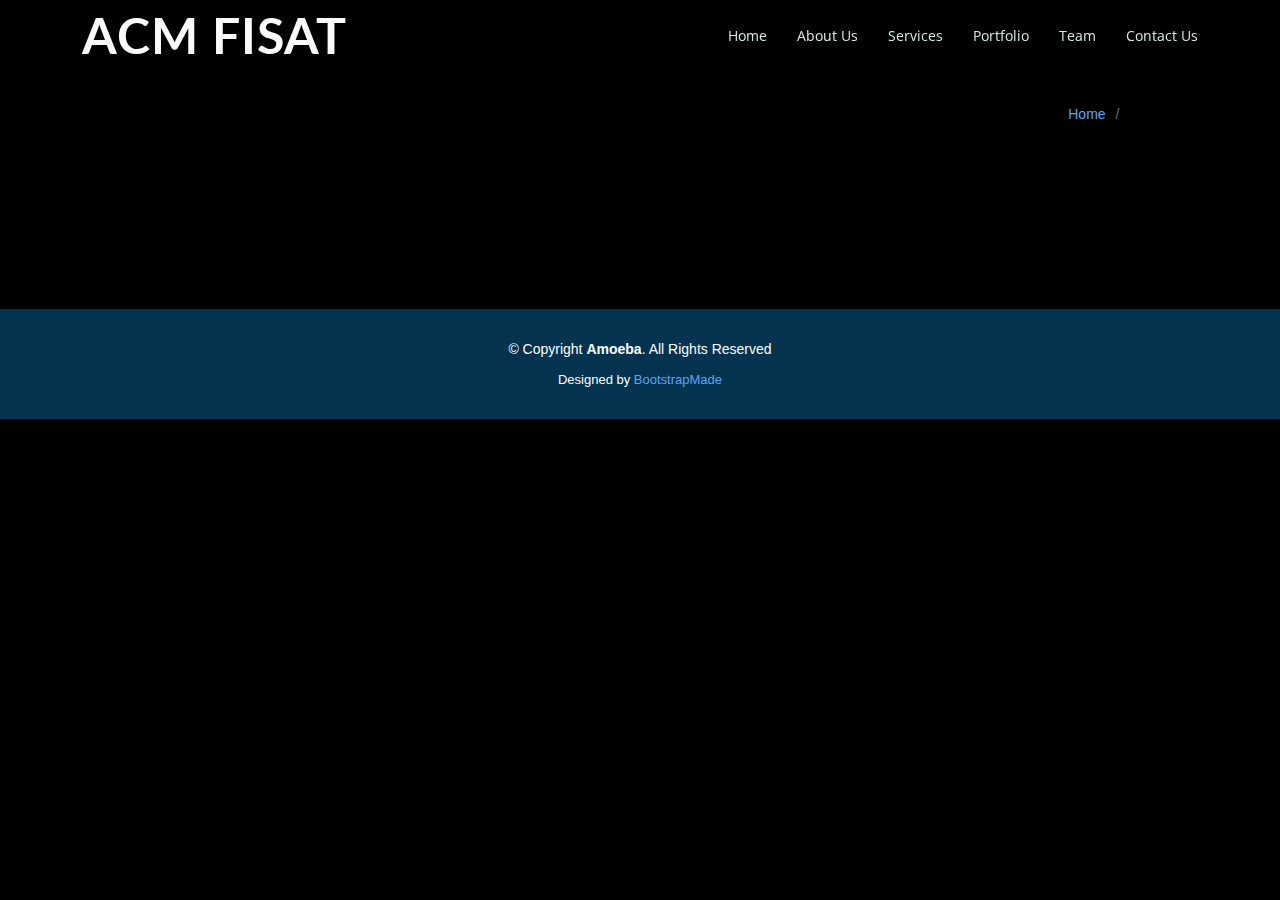
<file: changes-main/changes-main/inner-page.html>
<!DOCTYPE html>
<html lang="en">

<head>
  <meta charset="utf-8">
  <meta content="width=device-width, initial-scale=1.0" name="viewport">

  <title>Inner Page - Amoeba Bootstrap Template</title>
  <meta content="" name="description">
  <meta content="" name="keywords">

  <!-- Favicons -->
  <link href="assets/img/favicon.png" rel="icon">
  <link href="assets/img/logo.png" rel="apple-touch-icon">

  <!-- Google Fonts -->
  <link href="https://fonts.googleapis.com/css?family=Open+Sans:300,300i,400,400i,600,600i,700,700i|Lato:400,300,700,900" rel="stylesheet">

  <!-- Vendor CSS Files -->
  <link href="assets/vendor/bootstrap/css/bootstrap.min.css" rel="stylesheet">
  <link href="assets/vendor/bootstrap-icons/bootstrap-icons.css" rel="stylesheet">
  <link href="assets/vendor/glightbox/css/glightbox.min.css" rel="stylesheet">
  <link href="assets/vendor/swiper/swiper-bundle.min.css" rel="stylesheet">

  <!-- Template Main CSS File -->
  <link href="assets/css/style.css" rel="stylesheet">

  <!-- =======================================================
  * Template Name: Amoeba
  * Updated: May 30 2023 with Bootstrap v5.3.0
  * Template URL: https://bootstrapmade.com/free-one-page-bootstrap-template-amoeba/
  * Author: BootstrapMade.com
  * License: https://bootstrapmade.com/license/
  ======================================================== -->
</head>

<body>

  <!-- ======= Header ======= -->
  <header id="header" class="fixed-top d-flex align-items-center">
    <div class="container d-flex align-items-center">

      <div class="logo me-auto">
        <h1><a href="index.html">ACM FISAT</a></h1>
        <!-- Uncomment below if you prefer to use an image logo -->
        <!-- <a href="index.html"><img src="assets/img/logo.png" alt="" class="img-fluid"></a>-->
      </div>

      <nav id="navbar" class="navbar">
        <ul>
          <li><a class="nav-link scrollto " href="#hero">Home</a></li>
          <li><a class="nav-link scrollto" href="#about">About Us</a></li>
          <li><a class="nav-link scrollto" href="#services">Services</a></li>
          <li><a class="nav-link scrollto" href="#portfolio">Portfolio</a></li>
          <li><a class="nav-link scrollto" href="#team">Team</a></li>
         
          </li>
          <li><a class="nav-link scrollto" href="#contact">Contact Us</a></li>
        </ul>
        <i class="bi bi-list mobile-nav-toggle"></i>
      </nav><!-- .navbar -->

    </div>
  </header><!-- End #header -->

  <main id="main">

    <!-- ======= Breadcrumbs ======= -->
    <section class="breadcrumbs">
      <div class="container">

        <div class="d-flex justify-content-between align-items-center">
          <h2>Inner Page</h2>
          <ol>
            <li><a href="index.html">Home</a></li>
            <li>Inner Page</li>
          </ol>
        </div>

      </div>
    </section><!-- End Breadcrumbs -->

    <section class="inner-page">
      <div class="container">
        <p>
          Example inner page template
        </p>
      </div>
    </section>

  </main><!-- End #main -->

  <!-- ======= Footer ======= -->
  <footer id="footer">
    <div class="container">
      <div class="copyright">
        &copy; Copyright <strong><span>Amoeba</span></strong>. All Rights Reserved
      </div>
      <div class="credits">
       
        Designed by <a href="https://bootstrapmade.com/">BootstrapMade</a>
      </div>
    </div>
  </footer><!-- End #footer -->

  <a href="#" class="back-to-top d-flex align-items-center justify-content-center"><i class="bi bi-arrow-up-short"></i></a>

  <!-- Vendor JS Files -->
  <script src="assets/vendor/bootstrap/js/bootstrap.bundle.min.js"></script>
  <script src="assets/vendor/glightbox/js/glightbox.min.js"></script>
  <script src="assets/vendor/isotope-layout/isotope.pkgd.min.js"></script>
  <script src="assets/vendor/swiper/swiper-bundle.min.js"></script>
  <script src="assets/vendor/php-email-form/validate.js"></script>

  <!-- Template Main JS File -->
  <script src="assets/js/main.js"></script>

</body>

</html>
</file>
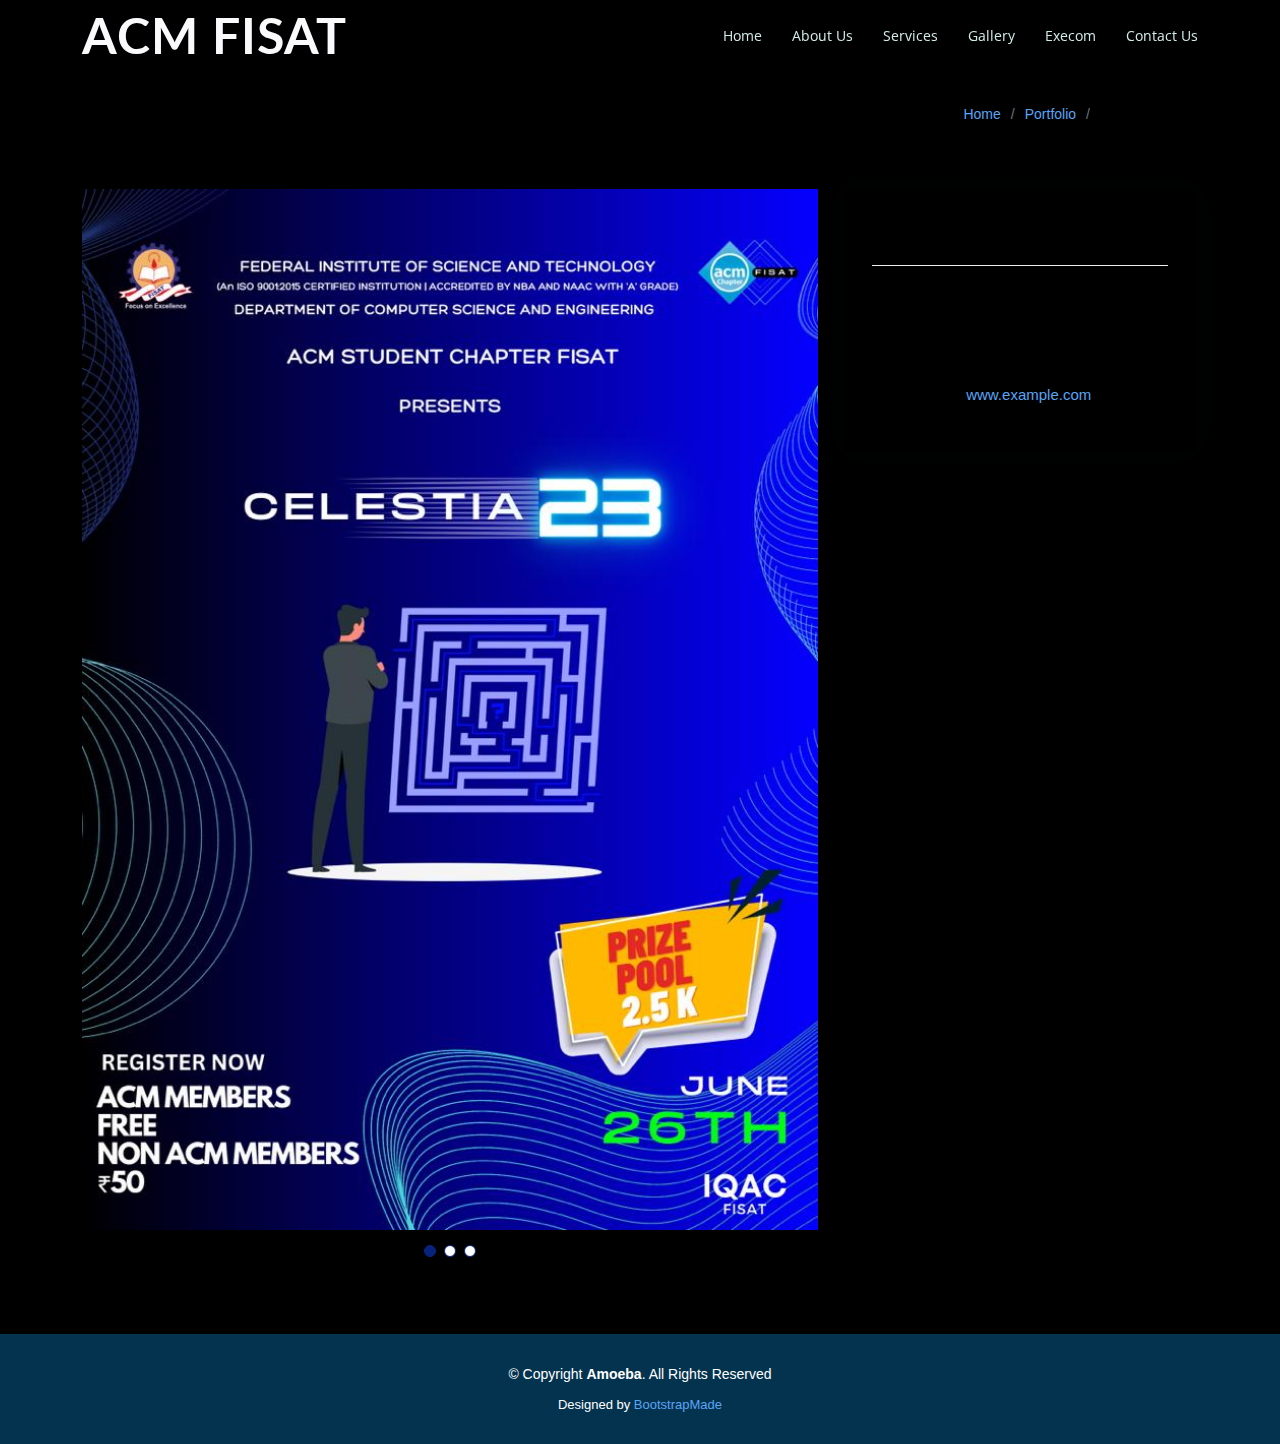
<file: changes-main/changes-main/portfolio-details.html>
<!DOCTYPE html>
<html lang="en">

<head>
  <meta charset="utf-8">
  <meta content="width=device-width, initial-scale=1.0" name="viewport">

  <title>Portfolio Details - Amoeba Bootstrap Template</title>
  <meta content="" name="description">
  <meta content="" name="keywords">

  <!-- Favicons -->
  <link href="assets/img/logo.png" rel="icon">
  <link href="assets/img/logo.png" rel="apple-touch-icon">

  <!-- Google Fonts -->
  <link href="https://fonts.googleapis.com/css?family=Open+Sans:300,300i,400,400i,600,600i,700,700i|Lato:400,300,700,900" rel="stylesheet">

  <!-- Vendor CSS Files -->
  <link href="assets/vendor/bootstrap/css/bootstrap.min.css" rel="stylesheet">
  <link href="assets/vendor/bootstrap-icons/bootstrap-icons.css" rel="stylesheet">
  <link href="assets/vendor/glightbox/css/glightbox.min.css" rel="stylesheet">
  <link href="assets/vendor/swiper/swiper-bundle.min.css" rel="stylesheet">

  <!-- Template Main CSS File -->
  <link href="assets/css/style.css" rel="stylesheet">

  <!-- =======================================================
  * Template Name: Amoeba
  * Updated: May 30 2023 with Bootstrap v5.3.0
  * Template URL: https://bootstrapmade.com/free-one-page-bootstrap-template-amoeba/
  * Author: BootstrapMade.com
  * License: https://bootstrapmade.com/license/
  ======================================================== -->
</head>

<body>

  <!-- ======= Header ======= -->
  <header id="header" class="fixed-top d-flex align-items-center">
    <div class="container d-flex align-items-center">

      <div class="logo me-auto">
        <h1><a href="index.html">ACM FISAT</a></h1>
        <!-- Uncomment below if you prefer to use an image logo -->
        <!-- <a href="index.html"><img src="assets/img/logo.png" alt="" class="img-fluid"></a>-->
      </div>

      <nav id="navbar" class="navbar">
        <ul>
          <li><a class="nav-link scrollto " href="index.html#hero">Home</a></li>
          <li><a class="nav-link scrollto" href="index.html#about">About Us</a></li>
          <li><a class="nav-link scrollto" href="index.html#services">Services</a></li>
          <li><a class="nav-link scrollto" href="#index.htmlportfolio">Gallery</a></li>
          <li><a class="nav-link scrollto" href="index.html#team">Execom</a></li>
          <!---<li class="dropdown"><a href="#"><span>Drop Down</span> <i class="bi bi-chevron-down"></i></a>
            <ul>
              <li><a href="#">Drop Down 1</a></li>
              <li class="dropdown"><a href="#"><span>Deep Drop Down</span> <i class="bi bi-chevron-right"></i></a>
                <ul>
                  <li><a href="#">Deep Drop Down 1</a></li>
                  <li><a href="#">Deep Drop Down 2</a></li>
                  <li><a href="#">Deep Drop Down 3</a></li>
                  <li><a href="#">Deep Drop Down 4</a></li>
                  <li><a href="#">Deep Drop Down 5</a></li>
                </ul>
              </li>
              <li><a href="#">Drop Down 2</a></li>
              <li><a href="#">Drop Down 3</a></li>
              <li><a href="#">Drop Down 4</a></li>
            </ul>--->
          </li>
          <li><a class="nav-link scrollto" href="#contact">Contact Us</a></li>
        </ul>
        <i class="bi bi-list mobile-nav-toggle"></i>
      </nav><!-- .navbar -->

    </div>
  </header><!-- End #header -->

  <main id="main">

    <!-- ======= Breadcrumbs ======= -->
    <section class="breadcrumbs">
      <div class="container">

        <div class="d-flex justify-content-between align-items-center">
          <h2>Portfolio Details</h2>
          <ol>
            <li><a href="index.html">Home</a></li>
            <li><a href="portfolio.html">Portfolio</a></li>
            <li>Portfolio Details</li>
          </ol>
        </div>

      </div>
    </section><!-- Breadcrumbs -->

    <!-- ======= Portfolio Details Section ======= -->
    <section id="portfolio-details" class="portfolio-details">
      <div class="container">

        <div class="row gy-4">

          <div class="col-lg-8">
            <div class="portfolio-details-slider swiper">
              <div class="swiper-wrapper align-items-center">

                <div class="swiper-slide">
                  <img src="assets/img/celestia/poster.jpg" alt="">
                </div>

                <div class="swiper-slide">
                  <img src="assets/img/celestia/celestia1.JPG" alt="">
                </div>

                <div class="swiper-slide">
                  <img src="assets/img/celestia/celestia2.jpg" alt="">
                </div>

              </div>
              <div class="swiper-pagination"></div>
            </div>
          </div>

          <div class="col-lg-4">
            <div class="portfolio-info">
              <h3>CELESTIA 2023</h3>
              <ul>
                <li><strong>Category</strong>: Web design</li>
                <li><strong>Client</strong>: ASU Company</li>
                <li><strong>Project date</strong>: 01 March, 2020</li>
                <li><strong>Project URL</strong>: <a href="#">www.example.com</a></li>
              </ul>
            </div>
            <div class="portfolio-description">
              <h2>This is an example of portfolio detail</h2>
              <p>
                Autem ipsum nam porro corporis rerum. Quis eos dolorem eos itaque inventore commodi labore quia quia. Exercitationem repudiandae officiis neque suscipit non officia eaque itaque enim. Voluptatem officia accusantium nesciunt est omnis tempora consectetur dignissimos. Sequi nulla at esse enim cum deserunt eius.
              </p>
            </div>
          </div>

        </div>

      </div>
    </section><!-- End Portfolio Details Section -->

  </main><!-- End #main -->

  <!-- ======= Footer ======= -->
  <footer id="footer">
    <div class="container">
      <div class="copyright">
        &copy; Copyright <strong><span>Amoeba</span></strong>. All Rights Reserved
      </div>
      <div class="credits">
        <!-- All the links in the footer should remain intact. -->
        <!-- You can delete the links only if you purchased the pro version. -->
        <!-- Licensing information: https://bootstrapmade.com/license/ -->
        <!-- Purchase the pro version with working PHP/AJAX contact form: https://bootstrapmade.com/free-one-page-bootstrap-template-amoeba/ -->
        Designed by <a href="https://bootstrapmade.com/">BootstrapMade</a>
      </div>
    </div>
  </footer><!-- End #footer -->

  <a href="#" class="back-to-top d-flex align-items-center justify-content-center"><i class="bi bi-arrow-up-short"></i></a>

  <!-- Vendor JS Files -->
  <script src="assets/vendor/bootstrap/js/bootstrap.bundle.min.js"></script>
  <script src="assets/vendor/glightbox/js/glightbox.min.js"></script>
  <script src="assets/vendor/isotope-layout/isotope.pkgd.min.js"></script>
  <script src="assets/vendor/swiper/swiper-bundle.min.js"></script>
  <script src="assets/vendor/php-email-form/validate.js"></script>

  <!-- Template Main JS File -->
  <script src="assets/js/main.js"></script>

</body>

</html>
</file>
<file: changes-main/changes-main/assets/css/gallerystyle.css>
.gallerywrap
{
    display: inline-block;

}
.typingeff
{
    color:aliceblue;
    font-size:40px;
    letter-spacing:2px;
   
    font-family:'Franklin Gothic Medium', 'Arial Narrow', Arial, sans-serif;
    border-right: 5px solid;
    
    width:100%;
    
    white-space: nowrap;
    overflow: hidden;
    animation :
    typing 2s steps(18),

    cursor.4s step-end infinite alternate;
}
  
  
  @media screen and (max-width:768px)
  {
    .creativehead
    {
        font-size:9px;
        letter-spacing:2px;
        font-family:Arial, Helvetica, sans-serif;
    }
  }


  @media screen and (max-width:576px)
  {
    .typingeff
    {
        font-size:20px;
        letter-spacing:2px;
    }
  }
  

.creativehead
{
    color:aliceblue;
    font-size:12px;
        letter-spacing:2px;
        font-family:Arial, Helvetica, sans-serif;
    
    
    border-right: 5px solid;
    width:100%;
    white-space: nowrap;
    overflow: hidden;
    animation :
    typing 2s steps(18),

    cursor.4s step-end infinite alternate;
}
@keyframes cursor {
    50%
    {
        border-color:transparent
    }
    
}
@keyframes typing {
    from{ width: 0}
    
}
</file>
<file: changes-main/changes-main/assets/css/style.css>
/**
* Template Name: Amoeba
* Updated: May 30 2023 with Bootstrap v5.3.0
* Template URL: https://bootstrapmade.com/free-one-page-bootstrap-template-amoeba/
* Author: BootstrapMade.com
* License: https://bootstrapmade.com/license/
*/

/*--------------------------------------------------------------
# General
--------------------------------------------------------------*/
body {
  font-family: 'Franklin Gothic Medium', 'Arial Narrow', Arial, sans-serif;
  background-color: black;
  color: #000000;
}

a {
  text-decoration: none;
  /*color: #01015f;*/
  color:#5aa5f5
}

a:hover {
  color: #1a539d;
  text-decoration: none;
  transition-duration: 2s;
  box-shadow:white;
}

h1,
h2,
h3,
h4,
h5,
h6,
.font-primary {
  font-family: "Lato", sans-serif;
}

/*--------------------------------------------------------------
# Sections General
--------------------------------------------------------------*/
section {
  padding: 60px 0;
}

.section-bg {
  background-color: #6291ac30;
}

.section-title {
  text-align: center;
  padding-bottom: 30px;
}

.section-title h2 {
  font-size: 32px;
  font-weight: 300;
  margin-bottom: 20px;
  padding-bottom: 0;
  color: #555;
}

.section-title p {
  margin-bottom: 0;
}

/*--------------------------------------------------------------
# Breadcrumbs
--------------------------------------------------------------*/
.breadcrumbs {
  padding: 20px 0;
  min-height: 40px;
  margin-top: 80px;
}

.breadcrumbs h2 {
  font-size: 24px;
  font-weight: 300;
  margin: 0;
}

@media (max-width: 992px) {
  .breadcrumbs h2 {
    margin: 0 0 10px 0;
  }
}

.breadcrumbs ol {
  display: flex;
  flex-wrap: wrap;
  list-style: none;
  padding: 0;
  margin: 0;
  font-size: 14px;
}

.breadcrumbs ol li+li {
  padding-left: 10px;
}

.breadcrumbs ol li+li::before {
  display: inline-block;
  padding-right: 10px;
  color: #6c757d;
  content: "/";
}

@media (max-width: 768px) {
  .breadcrumbs .d-flex {
    display: block !important;
  }

  .breadcrumbs ol {
    display: block;
  }

  .breadcrumbs ol li {
    display: inline-block;
  }
}
#show{
  /* background-color: #16459d; */
  padding: 12px;
  border-radius: 10px;
  width: 150px;
  border-color:white;
  border-style: solid;

}

#gallerybtn
{
  padding: 12px;
  border-radius: 10px;
  width: 150px;
  border-color:white;
  border-style: solid;

  text-align: center;

}
#gallerybtn:hover
{

  background-color: #16459d;
  padding: 12px;
  border-radius: 4px;
  width: 150px;
  color: white;
}
#show:hover{
  background-color: #16459d;
  padding: 12px;
  border-radius: 4px;
  width: 150px;
  color: white;
}


/*--------------------------------------------------------------
# Back to top button
--------------------------------------------------------------*/
.back-to-top {
  position: fixed;
  visibility: hidden;
  opacity: 0;
  right: 15px;
  bottom: 15px;
  z-index: 99999;
  background: #16459d;
  width: 40px;
  height: 40px;
  border-radius: 4px;
  transition: all 0.7s;
}

.back-to-top i {
  font-size: 24px;
  color: #fff;
  line-height: 0;
}

.back-to-top:hover {
  background: #13577eec;
  color: #fff;
}

.back-to-top.active {
  visibility: visible;
  opacity: 1;
}

/*--------------------------------------------------------------
# Header
--------------------------------------------------------------*/
#header {
  height: 70px;
  transition: all 0.8s;
  z-index: 997;
  transition: all 0.8s;

}

#header.header-scrolled {
  background: #011746;
  height: 60px;
}

#header .logo h1 {
  font-size: 50px;
  margin: 0;
  padding: 0;
  line-height: 0;
  font-weight: 700;
  letter-spacing: 1px;
}

#header .logo h1 a,
#header .logo h1 a:hover {
  color: #faf9fc;
  text-decoration: none;
  line-height: 0;
}

#header .logo img {
  padding: 0;
  margin: 0;
  max-height: 200px;
}

#main {
  margin-top: 80px;
}

/*--------------------------------------------------------------
# Navigation Menu
--------------------------------------------------------------*/
/**
* Desktop Navigation 
*/
.navbar {
  padding: 0;
}

.navbar ul {
  margin: 0;
  padding: 0;
  display: flex;
  list-style: none;
  align-items: center;
}

.navbar li {
  position: relative;
}

.navbar a,
.navbar a:focus {
  display: flex;
  align-items: center;
  justify-content: space-between;
  padding: 10px 0 10px 30px;
  font-family: "Open Sans", sans-serif;
  font-size: 14px;
  color: #d2ece9;
  white-space: nowrap;
  transition: 0.4s;
}

.navbar a i,
.navbar a:focus i {
  font-size: 12px;
  line-height: 0;
  margin-left: 5px;
}

.navbar a:hover,
.navbar .active,
.navbar .active:focus,
.navbar li:hover>a {
  color: #fff;
}

.navbar .dropdown ul {
  display: block;
  position: absolute;
  left: 14px;
  top: calc(100% + 30px);
  margin: 0;
  padding: 10px 0;
  z-index: 99;
  opacity: 0;
  visibility: hidden;
  background: #fff;
  box-shadow: 0px 0px 30px rgba(127, 137, 161, 0.25);
  transition: 0.3s;
}

.navbar .dropdown ul li {
  min-width: 200px;
}

.navbar .dropdown ul a {
  padding: 10px 20px;
  text-transform: none;
  font-size: 14px;
  font-weight: 500;
  color: #2c2556;
}

.navbar .dropdown ul a i {
  font-size: 12px;
}

.navbar .dropdown ul a:hover,
.navbar .dropdown ul .active:hover,
.navbar .dropdown ul li:hover>a {
  color: #7e70b9;
}

.navbar .dropdown:hover>ul {
  opacity: 1;
  top: 100%;
  visibility: visible;
}

.navbar .dropdown .dropdown ul {
  top: 0;
  left: calc(100% - 30px);
  visibility: hidden;
}

.navbar .dropdown .dropdown:hover>ul {
  opacity: 1;
  top: 0;
  left: 100%;
  visibility: visible;
}

@media (max-width: 1366px) {
  .navbar .dropdown .dropdown ul {
    left: -90%;
  }

  .navbar .dropdown .dropdown:hover>ul {
    left: -100%;
  }
}

/**
* Mobile Navigation 
*/
.mobile-nav-toggle {
  color: #fff;
  font-size: 28px;
  cursor: pointer;
  display: none;
  line-height: 0;
  transition: 0.5s;
}

@media (max-width: 991px) {
  .mobile-nav-toggle {
    display: block;
  }

  .navbar ul {
    display: none;
  }
}

.navbar-mobile {
  position: fixed;
  overflow: hidden;
  top: 0;
  right: 0;
  left: 0;
  bottom: 0;
  background: rgba(7, 56, 57, 0.9);
  transition: 0.3s;
}

.navbar-mobile .mobile-nav-toggle {
  position: absolute;
  top: 15px;
  right: 15px;
}

.navbar-mobile ul {
  display: block;
  position: absolute;
  top: 55px;
  right: 15px;
  bottom: 15px;
  left: 15px;
  padding: 10px 0;
  background-color: #fff;
  overflow-y: auto;
  transition: 0.3s;
}

.navbar-mobile a,
.navbar-mobile a:focus {
  padding: 10px 20px;
  font-size: 15px;
  color: #073839;
}

.navbar-mobile a:hover,
.navbar-mobile .active,
.navbar-mobile li:hover>a {
  color: #70b9b0;
}

.navbar-mobile .getstarted,
.navbar-mobile .getstarted:focus {
  margin: 15px;
}

.navbar-mobile .dropdown ul {
  position: static;
  display: none;
  margin: 10px 20px;
  padding: 10px 0;
  z-index: 99;
  opacity: 1;
  visibility: visible;
  background: #fff;
  box-shadow: 0px 0px 30px rgba(106, 155, 233, 0.25);
}

.navbar-mobile .dropdown ul li {
  min-width: 200px;
}

.navbar-mobile .dropdown ul a {
  padding: 10px 20px;
}

.navbar-mobile .dropdown ul a i {
  font-size: 12px;
}

.navbar-mobile .dropdown ul a:hover,
.navbar-mobile .dropdown ul .active:hover,
.navbar-mobile .dropdown ul li:hover>a {
  color: #70b9b0;
}

.navbar-mobile .dropdown>.dropdown-active {
  display: block;
}

/*--------------------------------------------------------------
# Hero Section
--------------------------------------------------------------*/
#hero {
  width: 100%;
  height: 100vh;
  background: url("https://i.gifer.com/J4o.gif") top center;
  background-size: cover;
  position: relative;
  margin-bottom: -80px;
}

#hero:before {
  content: "";
  background: #013d5fd9;
  position: absolute;
  bottom: 0;
  top: 0;
  left: 0;
  right: 0;
}

#hero .hero-container {
  position: absolute;
  bottom: 0;
  top: 0;
  left: 0;
  right: 0;
  display: flex;
  padding-top: 80px;
  justify-content: center;
  align-items: center;
  flex-direction: column;
  text-align: center;
}

#hero h1 {
  margin: 0 0 10px 0;
  font-size: 48px;
  font-weight: 300;
  line-height: 56px;
  color: #fff;
}

#hero h2 {
  color: #eee;
  margin-bottom: 50px;
  font-size: 20px;
  font-weight: 300;
}

#hero .btn-get-started {
  font-family:'Franklin Gothic Medium', 'Arial Narrow', Arial, sans-serif;
  font-weight: 400;
  font-size: 16px;
  letter-spacing: 1px;
  display: inline-block;
  padding: 8px 28px 10px 28px;
  border-radius: 50px;
  transition: 0.5s;
  border: 1px solid #fff;
  color: #fff;
}

#hero .btn-get-started:hover {
  background: #fff;
  color: #7a70b9;
  border: 1px solid #7072b9;
}

@media (min-width: 1024px) {
  #hero {
    background-attachment: fixed;
  }
}

@media (max-width: 768px) {
  #hero h1 {
    font-size: 28px;
    line-height: 36px;
  }

  #hero h2 {
    font-size: 18px;
    line-height: 24px;
    margin-bottom: 30px;
  }
}

/*--------------------------------------------------------------
# About Us
--------------------------------------------------------------*/
.about h2 {
  color: whitesmoke;
}
.about img{
  border-radius: 6%;
  margin-left: 5%;
  margin-top: 10%;
}
.about h3 {
  font-weight: 400;
  font-size: 26px;
  color: white;
}

.about p {
  color: white;
}

.about ul {
  list-style: none;
  padding: 0;
  color: white;
}

.about ul li {
  padding-bottom: 10px;
  color: white;
}

.about ul i {
  font-size: 22px;
  padding-right: 4px;
  color: #ffffff;
  line-height: 0;
}

.about p:last-child {
  margin-bottom: 0;
}

/*--------------------------------------------------------------
# Services
--------------------------------------------------------------*/

.services .icon-box {
  margin-bottom: 20px;
  text-align: center;
}

.services .icon {
  display: flex;
  justify-content: center;
  margin-bottom: 15px;
}

.services .icon i {
  color: #c2b8fb;
  font-size: 42px;
}

.services .title {
  font-weight: 700;
  margin-bottom: 15px;
  font-size: 18px;
  text-transform: uppercase;
}
.services h2 {
  color: white;
}

.services p {
  color: white;
}

.services .title a {
  color: #ffffff;
  transition: 0.5s;
}

.services .icon-box:hover .title a {
  color: #4a5dc4;
}

.services .description {
  line-height: 24px;
  font-size: 14px;
}

/*--------------------------------------------------------------
# Call To Action
--------------------------------------------------------------*/
.call-to-action {
  background: linear-gradient(rgba(1, 6, 42, 0.5), rgba(7, 9, 57, 0.5)), url("backg.webp") fixed center center;
  background-size: cover;
  padding: 60px 0;
}

.call-to-action h3 {
  color: #fff;
  font-size: 28px;
  font-weight: 700;
}

.call-to-action p {
  color: #fff;
}

.call-to-action .cta-btn {
  font-family: "Lato", sans-serif;
  font-weight: 400;
  font-size: 16px;
  letter-spacing: 1px;
  display: inline-block;
  padding: 6px 28px 10px 28px;
  border-radius: 25px;
  transition: 0.5s;
  margin-top: 10px;
  border: 2px solid #fff;
  color: #fff;
}

.call-to-action .cta-btn:hover {
  background: #7075b9;
  border: 2px solid #70b9b0;
}

/*--------------------------------------------------------------
# Our Portfolio
--------------------------------------------------------------*/
.portfolio {
  padding: 60px 0;
}
.portfolio h2 {
  color: white;
}
.portfolio #portfolio-flters {
  padding: 0;
  margin: 0 0 35px 0;
  list-style: none;
  text-align: center;
}

.portfolio #portfolio-flters li {
  cursor: pointer;
  margin: 0 15px 15px 0;
  display: inline-block;
  padding: 10px 20px;
  font-size: 12px;
  line-height: 20px;
  color: #000000;
  border-radius: 4px;
  text-transform: uppercase;
  background: white;
  margin-bottom: 5px;
  transition: all 0.3s ease-in-out;
}

.portfolio #portfolio-flters li:hover,
.portfolio #portfolio-flters li.filter-active {
  background: rgb(110, 180, 243);
  color: #fff;
}

.portfolio #portfolio-flters li:last-child {
  margin-right: 0;
}

.portfolio .portfolio-wrap {
  background: #6784c4;
  overflow: hidden;
  min-height: 200px;
  position: relative;
  border-radius: 4px;
  margin: 0 0 30px 0;
}

.portfolio .portfolio-wrap img {
  transition: all 0.3s ease-in-out;
}

.portfolio .portfolio-wrap .portfolio-info {
  opacity: 0;
  position: absolute;
  transition: all 0.3s linear;
  text-align: center;
  top: 10%;
  left: 0;
  right: 0;
}

.portfolio .portfolio-wrap .portfolio-info h3 {
  font-size: 22px;
}

.portfolio .portfolio-wrap .portfolio-info h3 a {
  color: #fff;
  font-weight: bold;
}

.portfolio .portfolio-wrap .portfolio-info a i {
  color: #fff;
  font-size: 24px;
  transition: 0.3s;
  margin: 4px;
}

.portfolio .portfolio-wrap .portfolio-info a i:hover {
  color: #7170b9;
}

.portfolio .portfolio-wrap:hover img {
  opacity: 0.4;
  transform: scale(1.1);
}

.portfolio .portfolio-wrap:hover .portfolio-info {
  opacity: 1;
  top: calc(50% - 30px);
}

/*--------------------------------------------------------------
# Portfolio Details
--------------------------------------------------------------*/
.portfolio-details {
  padding-top: 40px;
}

.portfolio-details .portfolio-details-slider img {
  width: 100%;
}

.portfolio-details .portfolio-details-slider .swiper-pagination {
  margin-top: 20px;
  position: relative;
}

.portfolio-details .portfolio-details-slider .swiper-pagination .swiper-pagination-bullet {
  width: 12px;
  height: 12px;
  background-color: #fff;
  opacity: 1;
  border: 1px solid #07237e;
}

.portfolio-details .portfolio-details-slider .swiper-pagination .swiper-pagination-bullet-active {
  background-color: #07237e;
}

.portfolio-details .portfolio-info {
  padding: 30px;
  box-shadow: 0px 0 30px rgba(7, 56, 57, 0.08);
}

.portfolio-details .portfolio-info h3 {
  font-size: 22px;
  font-weight: 700;
  margin-bottom: 20px;
  padding-bottom: 20px;
  border-bottom: 1px solid #eee;
}

.portfolio-details .portfolio-info ul {
  list-style: none;
  padding: 0;
  font-size: 15px;
}

.portfolio-details .portfolio-info ul li+li {
  margin-top: 10px;
}

.portfolio-details .portfolio-description {
  padding-top: 30px;
}

.portfolio-details .portfolio-description h2 {
  font-size: 26px;
  font-weight: 700;
  margin-bottom: 20px;
}

.portfolio-details .portfolio-description p {
  padding: 0;
}

/*--------------------------------------------------------------
# Frequently Asked Questions
--------------------------------------------------------------*/
.faq {
  padding: 60px 0;
}
.faq h2 {
  color: white;
}

.faq .faq-list {
  padding: 0;
  list-style: none;
}

.faq .faq-list li {
  border-bottom: 1px solid #deefed;
  margin-bottom: 20px;
  padding-bottom: 20px;
}

.faq .faq-list .question {
  display: block;
  position: relative;
  font-family: "Lato", sans-serif;
  font-size: 18px;
  line-height: 24px;
  font-weight: 400;
  padding-left: 25px;
  cursor: pointer;
  color: #5851a5;
  transition: 0.3s;
}

.faq .faq-list i {
  font-size: 16px;
  position: absolute;
  left: 0;
  top: -2px;
}

.faq .faq-list p {
  margin-bottom: 0;
  padding: 10px 0 0 25px;
  color: white;
}

.faq .faq-list .icon-show {
  display: none;
}

.faq .faq-list .collapsed {
  color: #e5e8ea;
}

.faq .faq-list .collapsed:hover {
  color: #7071b9;
}

.faq .faq-list .collapsed .icon-show {
  display: inline-block;
  transition: 0.6s;
}

.faq .faq-list .collapsed .icon-close {
  display: none;
  transition: 0.6s;
}

/*--------------------------------------------------------------
# Our Team
--------------------------------------------------------------*/
.team h2 {
  color: white;
  font-weight: bold;
}
.team .member {
  text-align: center;
  box-shadow: 0px 0px 12px 0px rgba(0, 0, 0, 0.1);
  padding: 30px 20px;
  background: #d7d6d6;
  border-radius: 10%;
  display: block;
}

.team .member img {
  max-width: 50%;
  border-radius: 50%;
  margin: 0 0 30px 0;
}

.team .member h4 {
  font-weight: 700;
  margin-bottom: 2px;
  font-size: 18px;
}

.team .member span {
  font-style: italic;
  display: block;
  font-size: 13px;
}

.team .member p {
  padding-top: 10px;
  font-size: 14px;
  font-style: italic;
  color: #aaaaaa;
}

.team .member .social {
  margin-top: 15px;
}

.team .member .social a {
  color:#7071b9 ;
  transition: 0.3s;
}

.team .member .social a:hover {
  color: #3c8b81;
}

.team .member .social i {
  font-size: 18px;
  margin: 0 2px;
}

/*--------------------------------------------------------------
# Contact Us
--------------------------------------------------------------*/
.contact h2 {
  color: white;
}

.contact p {
  color: white;
}
.contact .contact-about h3 {
  font-size: 36px;
  margin: 0 0 10px 0;
  padding: 0;
  line-height: 1;
  font-weight: 500;
  letter-spacing: 1px;
  color: #7076b9;
}

.contact .contact-about p {
  font-size: 14px;
  line-height: 24px;
  font-family: "Lato", sans-serif;
  color: white;
}

.contact .social-links {
  padding-bottom: 20px;
}

.contact .social-links a {
  display: inline-flex;
  align-items: center;
  justify-content: center;
  font-size: 16px;
  background: #fff;
  color: #7a70b9;
  line-height: 0;
  margin-right: 4px;
  border-radius: 50%;
  width: 36px;
  height: 36px;
  transition: 0.3s;
  border: 1px solid #7c70b9;
}

.contact .social-links a:hover {
  background: #7570b9;
  color: #fff;
}

.contact .info {
  color: #777;
}

.contact .info i {
  font-size: 32px;
  color: #7071b9;
  float: left;
  line-height: 1;
}

.contact .info p {
  padding: 0 0 10px 42px;
  line-height: 28px;
  font-size: 14px;
}

.contact .php-email-form .error-message {
  display: none;
  color: #fff;
  background: #ed3c0d;
  text-align: left;
  padding: 15px;
  font-weight: 600;
}

.contact .php-email-form .error-message br+br {
  margin-top: 25px;
}

.contact .php-email-form .sent-message {
  display: none;
  color: #fff;
  background: #7071b9;
  text-align: center;
  padding: 15px;
  font-weight: 600;
}

.contact .php-email-form .loading {
  display: none;
  background: #fff;
  text-align: center;
  padding: 15px;
}

.contact .php-email-form .loading:before {
  content: "";
  display: inline-block;
  border-radius: 50%;
  width: 24px;
  height: 24px;
  margin: 0 10px -6px 0;
  border: 3px solid #7071b9;
  border-top-color: #eee;
  animation: animate-loading 1s linear infinite;
}

.contact .php-email-form input,
.contact .php-email-form textarea {
  border-radius: 0;
  box-shadow: none;
  font-size: 14px;
}

.contact .php-email-form button[type=submit] {
  background: #7071b9;
  border: 0;
  padding: 10px 24px;
  color: #fff;
  transition: 0.4s;
}

.contact .php-email-form button[type=submit]:hover {
  background:#7071b9 ;
}

@keyframes animate-loading {
  0% {
    transform: rotate(0deg);
  }

  100% {
    transform: rotate(360deg);
  }
}

/*--------------------------------------------------------------
# Map
--------------------------------------------------------------*/
.map {
  padding: 0;
  margin-bottom: -10px;
}

.map iframe {
  width: 100%;
  height: 380px;
}

/*--------------------------------------------------------------
# Footer
--------------------------------------------------------------*/
#footer {
  background: #04334f;
  padding: 30px 0;
  color: #fff;
  font-size: 14px;
}

#footer .copyright {
  text-align: center;
}

#footer .credits {
  padding-top: 10px;
  text-align: center;
  font-size: 13px;
  color: #fff;
}
</file>
